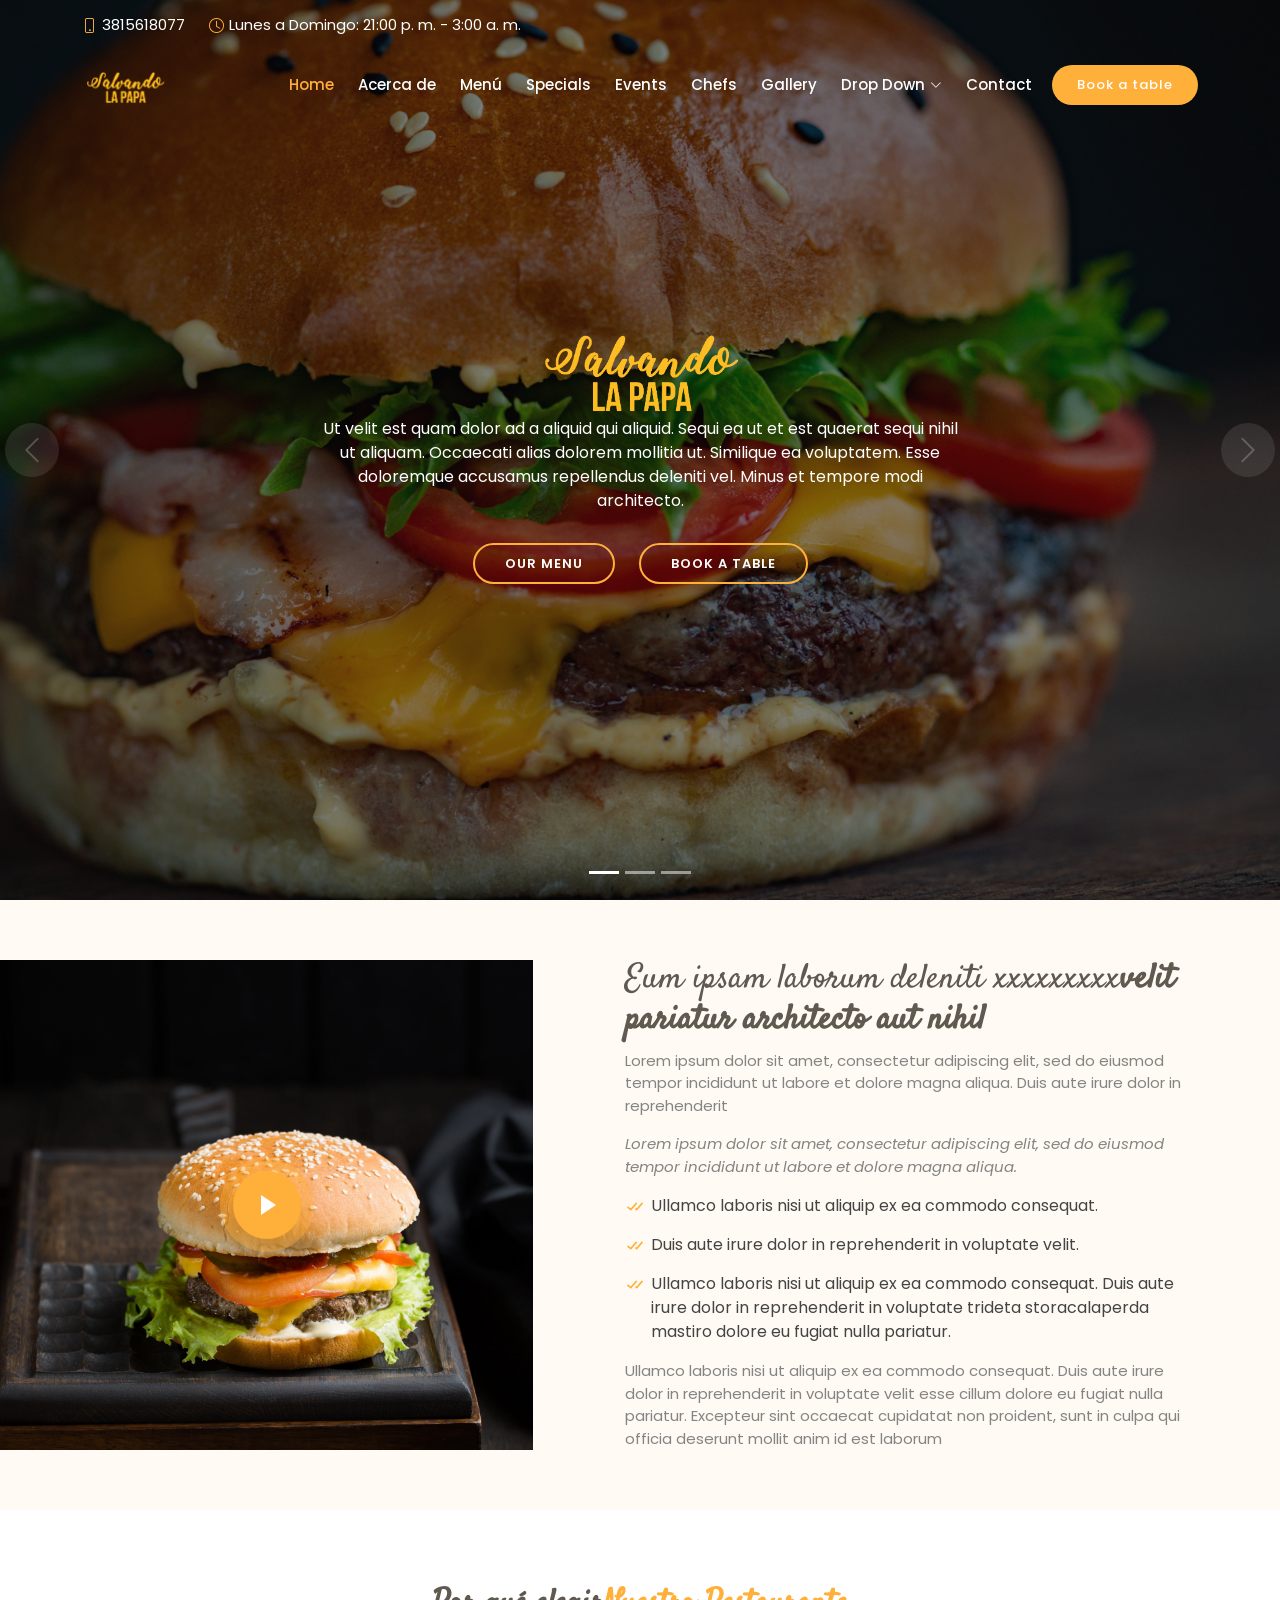
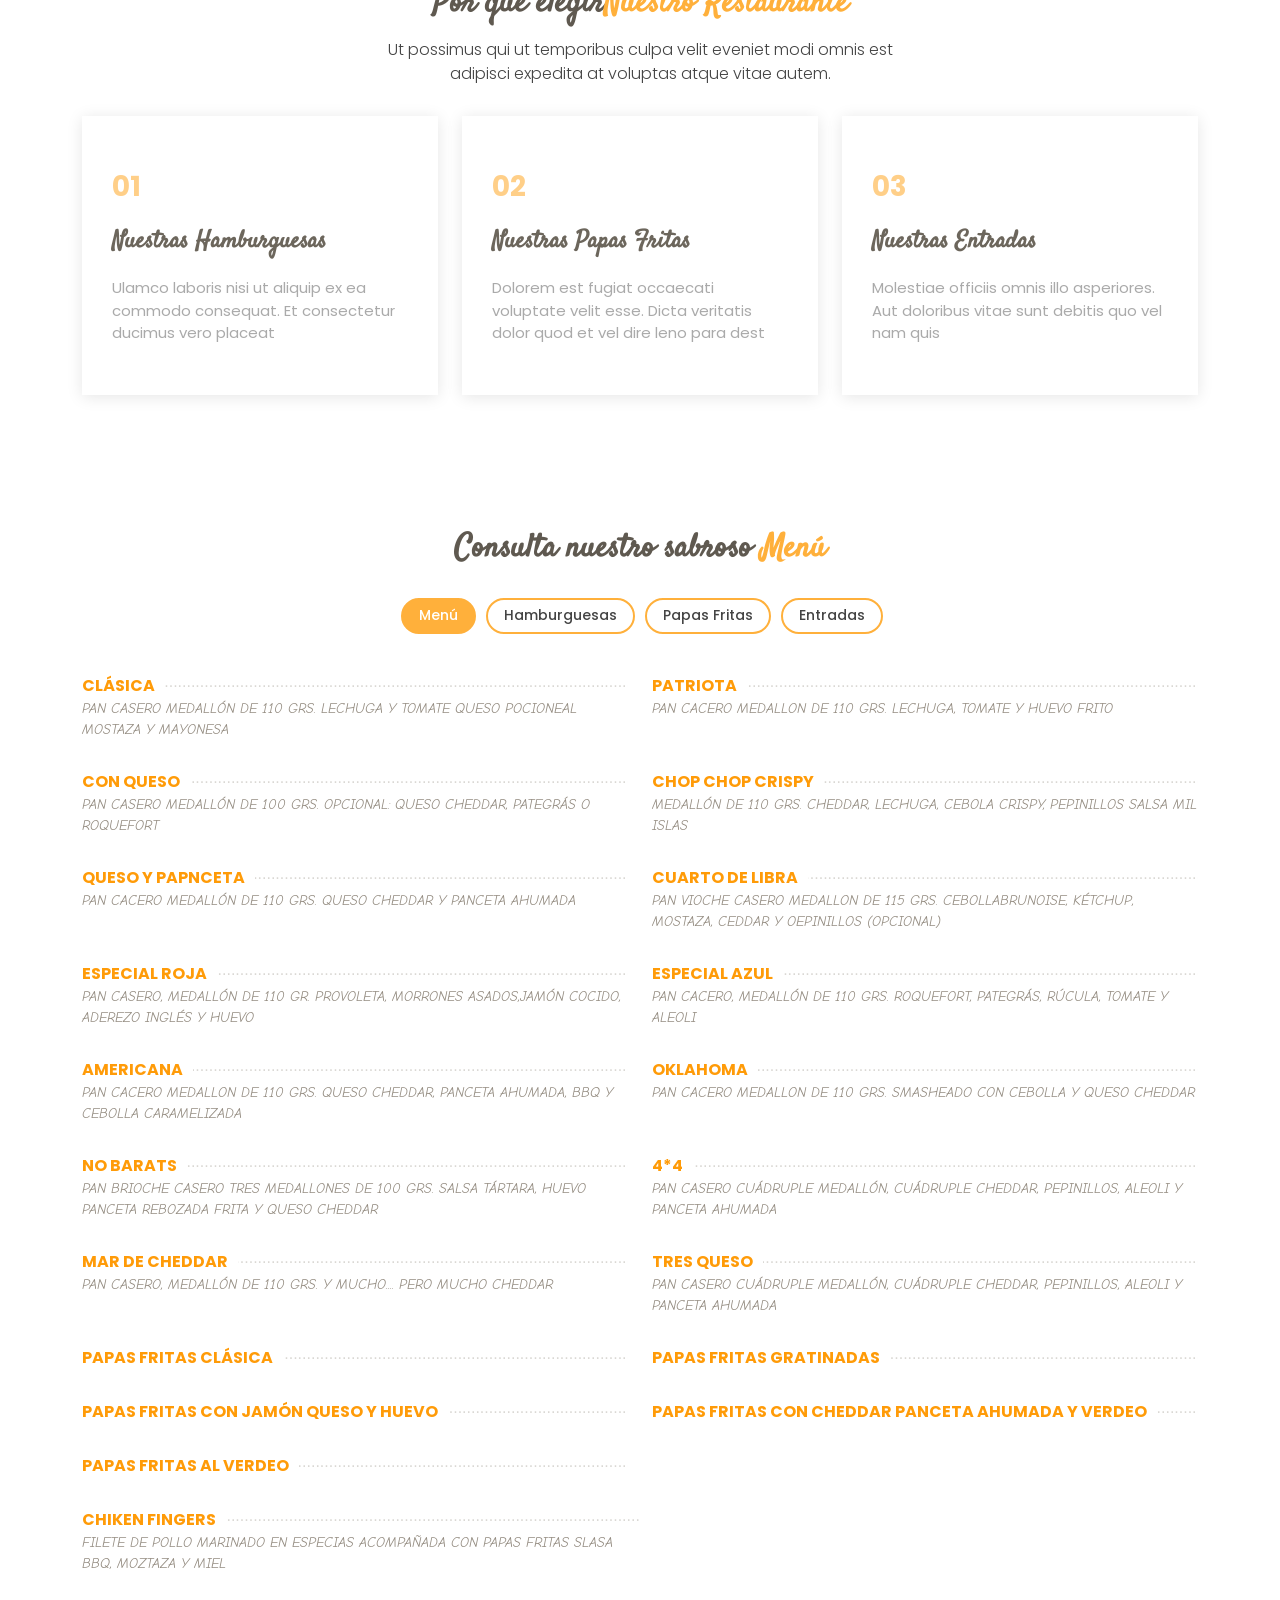
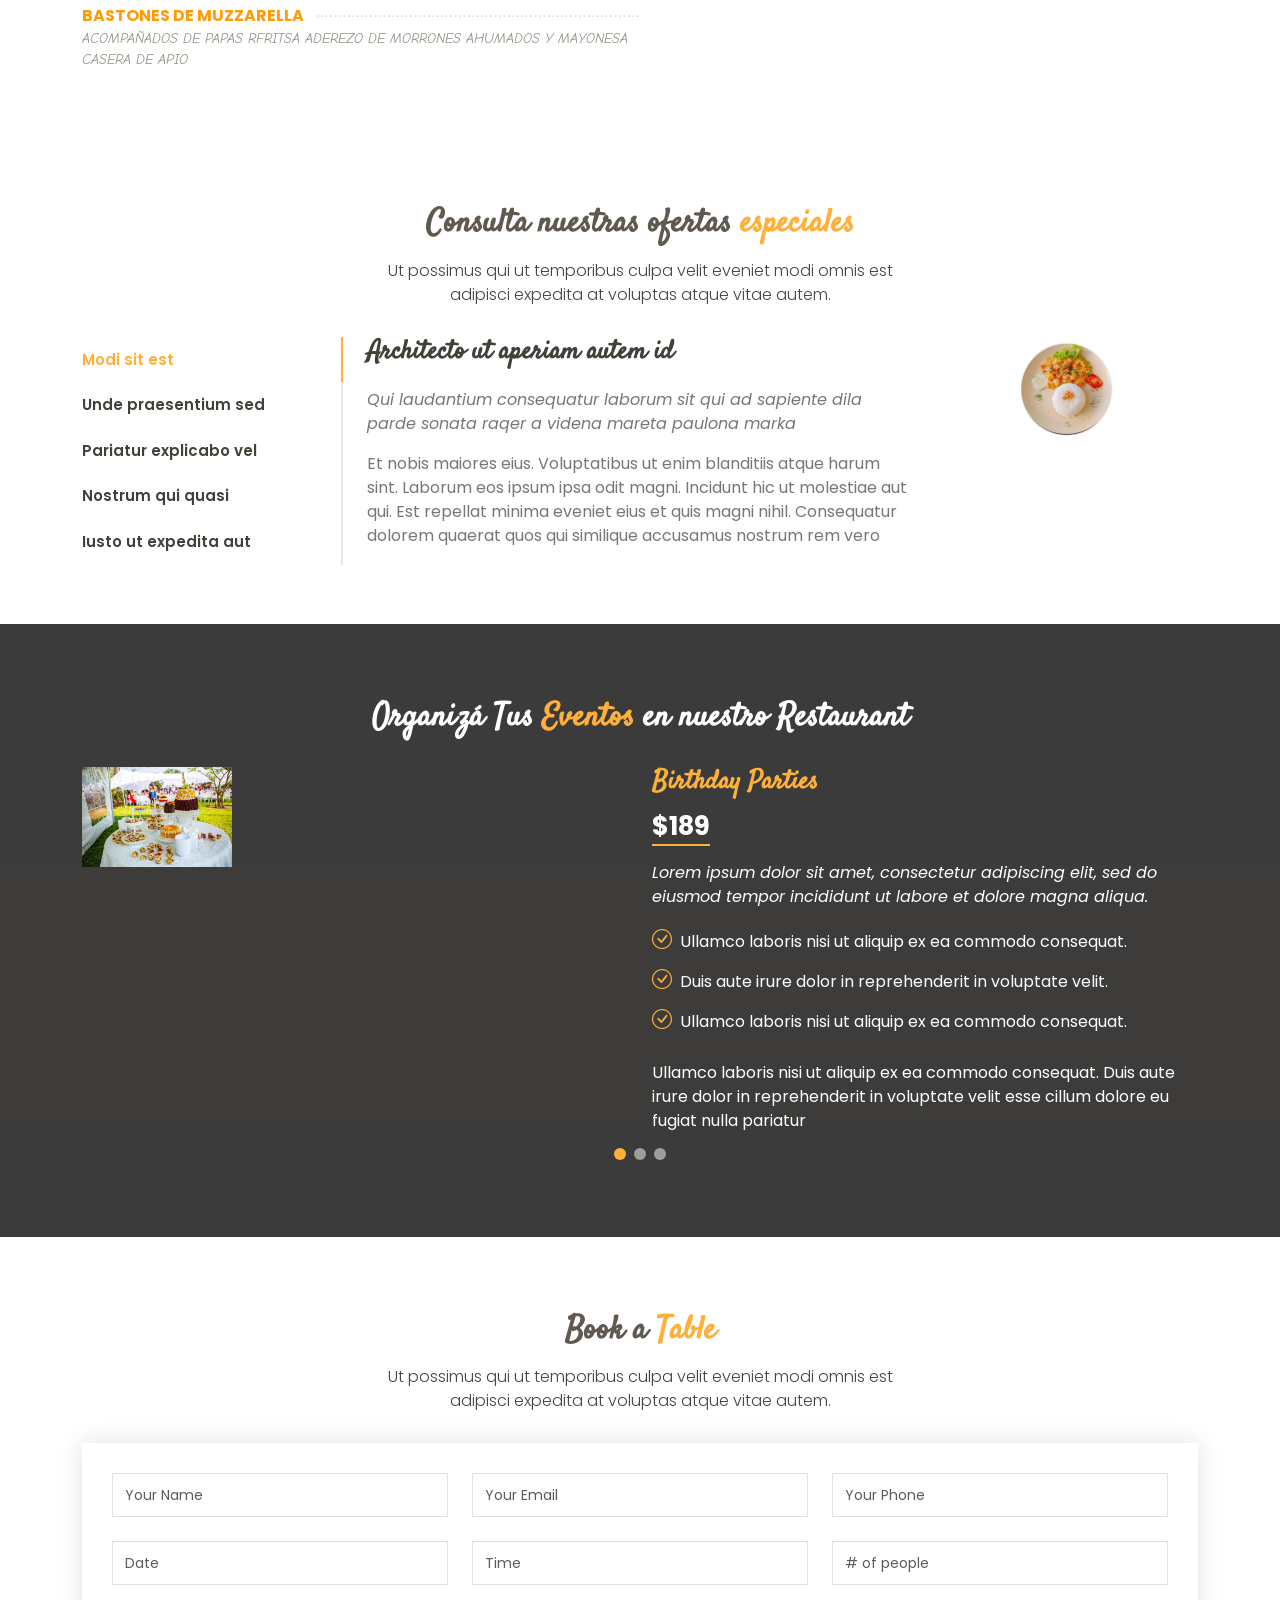
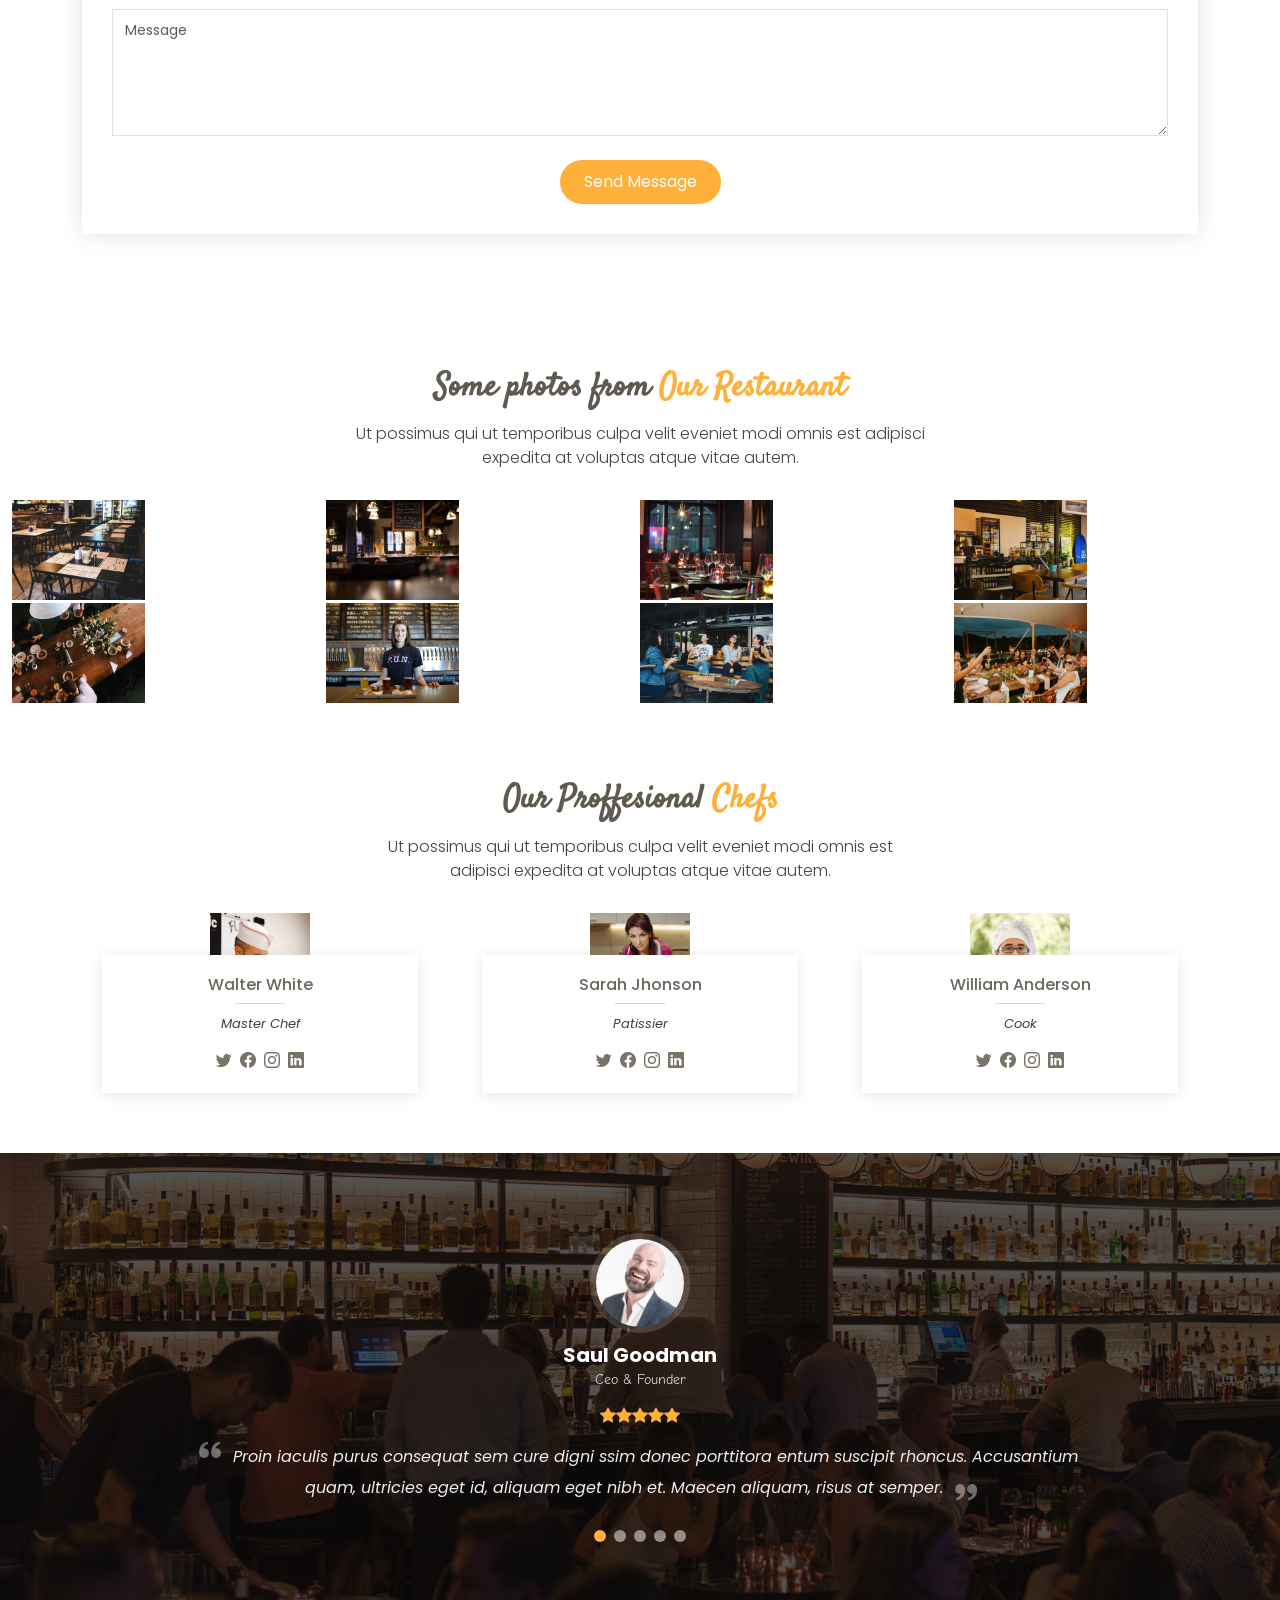
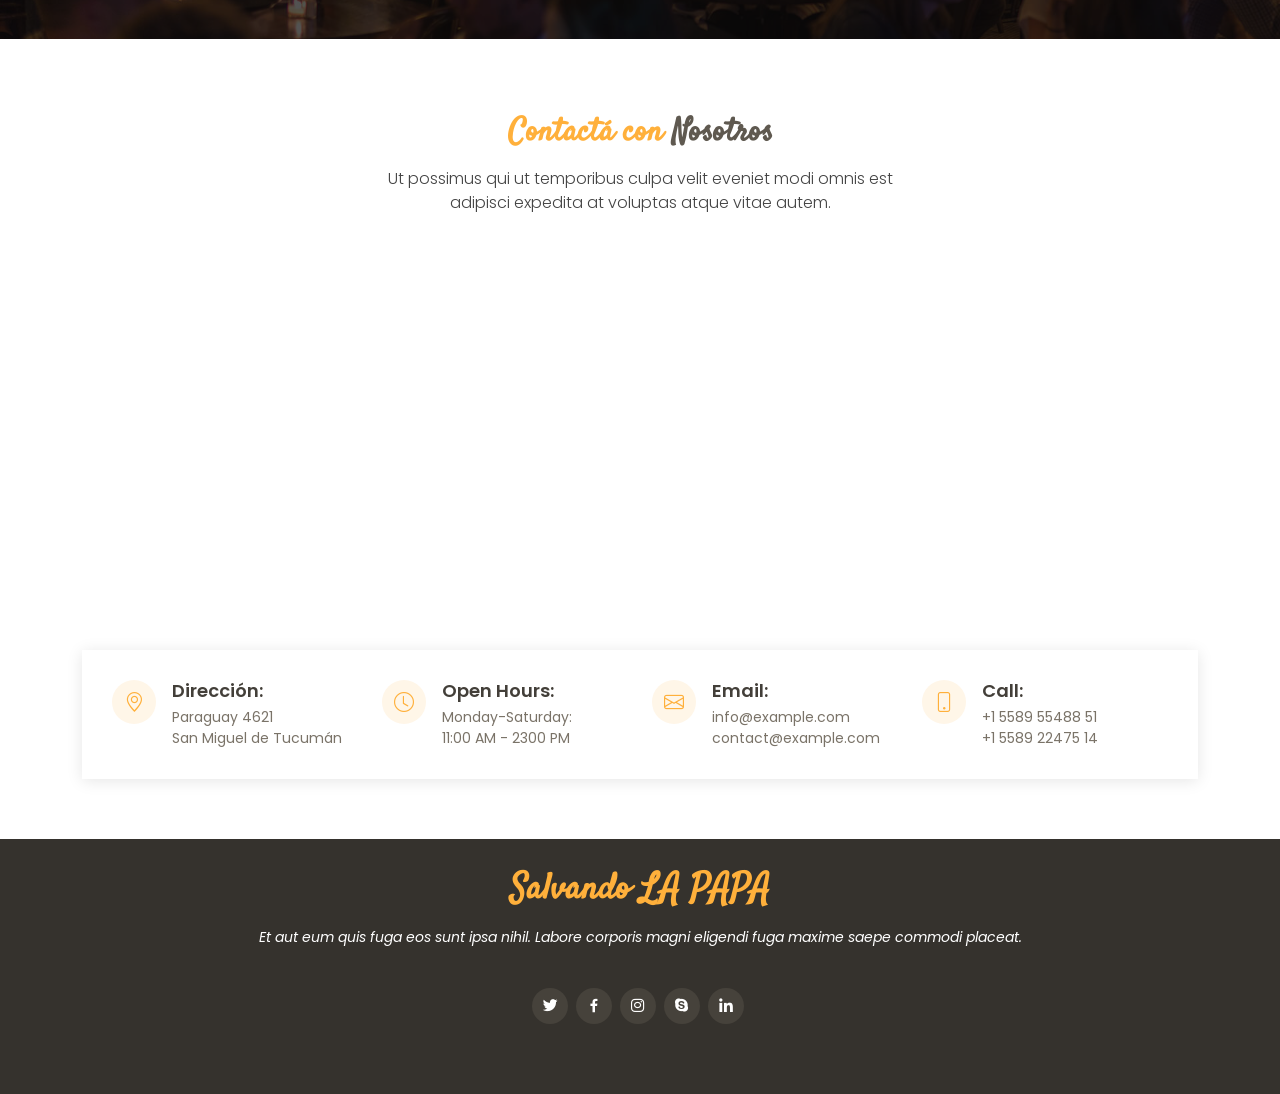
<file: index.html>
<!DOCTYPE html>
<html lang="en">
  <head>
    <meta charset="utf-8" />
    <meta content="width=device-width, initial-scale=1.0" name="viewport" />

    <title>SalvandoLaPapa</title>
    <meta content="" name="description" />
    <meta content="" name="keywords" />

    <!-- Favicons -->
    <link href="assets/img/favicon.png" rel="icon" />
    <link href="assets/img/apple-touch-icon.png" rel="apple-touch-icon" />

    <!-- Google Fonts -->
    <link
      href="https://fonts.googleapis.com/css?family=Poppins:300,300i,400,400i,600,600i,700,700i|Satisfy|Comic+Neue:300,300i,400,400i,700,700i"
      rel="stylesheet"
    />

    <!-- Vendor CSS Files -->
    <link href="assets/vendor/animate.css/animate.min.css" rel="stylesheet" />
    <link
      href="assets/vendor/bootstrap/css/bootstrap.min.css"
      rel="stylesheet"
    />
    <link
      href="assets/vendor/bootstrap-icons/bootstrap-icons.css"
      rel="stylesheet"
    />
    <link href="assets/vendor/boxicons/css/boxicons.min.css" rel="stylesheet" />
    <link
      href="assets/vendor/glightbox/css/glightbox.min.css"
      rel="stylesheet"
    />
    <link href="assets/vendor/swiper/swiper-bundle.min.css" rel="stylesheet" />

    <!-- Template Main CSS File -->
    <link href="assets/css/style.css" rel="stylesheet" />

    <!-- =======================================================
  * Template Name: Delicious
  * Updated: Jan 29 2024 with Bootstrap v5.3.2
  * Template URL: https://bootstrapmade.com/delicious-free-restaurant-bootstrap-theme/
  * Author: BootstrapMade.com
  * License: https://bootstrapmade.com/license/
  ======================================================== -->
  </head>

  <body>
    <!-- ======= Top Bar ======= -->
    <section
      id="topbar"
      class="d-flex align-items-center fixed-top topbar-transparent"
    >
      <div
        class="container-fluid container-xl d-flex align-items-center justify-content-center justify-content-lg-start"
      >
        <i class="bi bi-phone d-flex align-items-center"
          ><span>3815618077</span></i
        >
        <i class="bi bi-clock ms-4 d-none d-lg-flex align-items-center"
          ><span>Lunes a Domingo: 21:00 p. m. - 3:00 a. m.</span></i
        >
      </div>
    </section>

    <!-- ======= Header ======= -->
    <header
      id="header"
      class="fixed-top d-flex align-items-center header-transparent"
    >
      <div
        class="container-fluid container-xl d-flex align-items-center justify-content-between"
      >
        <div class="logo me-auto">
          <!-- Uncomment below if you prefer to use an image logo -->
          <a href="index.html"
            ><img src="assets/img/SalvandoLaPapa2.png" alt="" class="img-fluid"
          /></a>
        </div>

        <nav id="navbar" class="navbar order-last order-lg-0">
          <ul>
            <li><a class="nav-link scrollto active" href="#hero">Home</a></li>
            <li><a class="nav-link scrollto" href="#about">Acerca de</a></li>
            <li><a class="nav-link scrollto" href="#menu">Menú</a></li>
            <li><a class="nav-link scrollto" href="#specials">Specials</a></li>
            <li><a class="nav-link scrollto" href="#events">Events</a></li>
            <li><a class="nav-link scrollto" href="#chefs">Chefs</a></li>
            <li><a class="nav-link scrollto" href="#gallery">Gallery</a></li>
            <li class="dropdown">
              <a href="#"
                ><span>Drop Down</span> <i class="bi bi-chevron-down"></i
              ></a>
              <ul>
                <li><a href="#">Drop Down 1</a></li>
                <li class="dropdown">
                  <a href="#"
                    ><span>Deep Drop Down</span>
                    <i class="bi bi-chevron-right"></i
                  ></a>
                  <ul>
                    <li><a href="#">Deep Drop Down 1</a></li>
                    <li><a href="#">Deep Drop Down 2</a></li>
                    <li><a href="#">Deep Drop Down 3</a></li>
                    <li><a href="#">Deep Drop Down 4</a></li>
                    <li><a href="#">Deep Drop Down 5</a></li>
                  </ul>
                </li>
                <li><a href="#">Drop Down 2</a></li>
                <li><a href="#">Drop Down 3</a></li>
                <li><a href="#">Drop Down 4</a></li>
              </ul>
            </li>
            <li><a class="nav-link scrollto" href="#contact">Contact</a></li>
          </ul>
          <i class="bi bi-list mobile-nav-toggle"></i>
        </nav>
        <!-- .navbar -->

        <a href="#book-a-table" class="book-a-table-btn scrollto"
          >Book a table</a
        >
      </div>
    </header>
    <!-- End Header -->

    <!-- ======= Hero Section ======= -->
    <section id="hero">
      <div class="hero-container">
        <div
          id="heroCarousel"
          data-bs-interval="5000"
          class="carousel slide carousel-fade"
          data-bs-ride="carousel"
        >
          <ol class="carousel-indicators" id="hero-carousel-indicators"></ol>

          <div class="carousel-inner" role="listbox">
            <!-- Slide 1 -->
            <div
              class="carousel-item active"
              style="background-image: url(assets/img/slide/imagen1.jpg)"
            >
              <div class="carousel-container">
                <div class="carousel-content">
                  <img
                    src="assets/img/SalvandoLaPapa2.png"
                    alt="SalvandoLaPapa"
                    class="img-fluid"
                  />
                  <p class="animate__animated animate__fadeInUp">
                    Ut velit est quam dolor ad a aliquid qui aliquid. Sequi ea
                    ut et est quaerat sequi nihil ut aliquam. Occaecati alias
                    dolorem mollitia ut. Similique ea voluptatem. Esse
                    doloremque accusamus repellendus deleniti vel. Minus et
                    tempore modi architecto.
                  </p>
                  <div>
                    <a
                      href="#menu"
                      class="btn-menu animate__animated animate__fadeInUp scrollto"
                      >Our Menu</a
                    >
                    <a
                      href="#book-a-table"
                      class="btn-book animate__animated animate__fadeInUp scrollto"
                      >Book a Table</a
                    >
                  </div>
                </div>
              </div>
            </div>

            <!-- Slide 2 -->
            <div
              class="carousel-item"
              style="background-image: url(assets/img/slide/imagen2.jpg)"
            >
              <div class="carousel-container">
                <div class="carousel-content">
                  <h2 class="animate__animated animate__fadeInDown">
                    Lorem Ipsum Dolor
                  </h2>
                  <p class="animate__animated animate__fadeInUp">
                    Ut velit est quam dolor ad a aliquid qui aliquid. Sequi ea
                    ut et est quaerat sequi nihil ut aliquam. Occaecati alias
                    dolorem mollitia ut. Similique ea voluptatem. Esse
                    doloremque accusamus repellendus deleniti vel. Minus et
                    tempore modi architecto.
                  </p>
                  <div>
                    <a
                      href="#menu"
                      class="btn-menu animate__animated animate__fadeInUp scrollto"
                      >Our Menu</a
                    >
                    <a
                      href="#book-a-table"
                      class="btn-book animate__animated animate__fadeInUp scrollto"
                      >Book a Table</a
                    >
                  </div>
                </div>
              </div>
            </div>

            <!-- Slide 3 -->
            <div
              class="carousel-item"
              style="background-image: url(assets/img/slide/imagen3.jpg)"
            >
              <div class="carousel-container">
                <div class="carousel-content">
                  <h2 class="animate__animated animate__fadeInDown">
                    Sequi ea ut et est quaerat
                  </h2>
                  <p class="animate__animated animate__fadeInUp">
                    Ut velit est quam dolor ad a aliquid qui aliquid. Sequi ea
                    ut et est quaerat sequi nihil ut aliquam. Occaecati alias
                    dolorem mollitia ut. Similique ea voluptatem. Esse
                    doloremque accusamus repellendus deleniti vel. Minus et
                    tempore modi architecto.
                  </p>
                  <div>
                    <a
                      href="#menu"
                      class="btn-menu animate__animated animate__fadeInUp scrollto"
                      >Our Menu</a
                    >
                    <a
                      href="#book-a-table"
                      class="btn-book animate__animated animate__fadeInUp scrollto"
                      >Book a Table</a
                    >
                  </div>
                </div>
              </div>
            </div>
          </div>

          <a
            class="carousel-control-prev"
            href="#heroCarousel"
            role="button"
            data-bs-slide="prev"
          >
            <span
              class="carousel-control-prev-icon bi bi-chevron-left"
              aria-hidden="true"
            ></span>
          </a>

          <a
            class="carousel-control-next"
            href="#heroCarousel"
            role="button"
            data-bs-slide="next"
          >
            <span
              class="carousel-control-next-icon bi bi-chevron-right"
              aria-hidden="true"
            ></span>
          </a>
        </div>
      </div>
    </section>
    <!-- End Hero -->

    <main id="main">
      <!-- ======= About Section ======= -->
      <section id="about" class="about">
        <div class="container-fluid">
          <div class="row">
            <div
              class="col-lg-5 align-items-stretch video-box"
              style="background-image: url('assets/img/about1.jpg')"
            >
              <a
                href="https://www.youtube.com/watch?v=jDDaplaOz7Q"
                class="venobox play-btn mb-4"
                data-vbtype="video"
                data-autoplay="true"
              ></a>
            </div>

            <div
              class="col-lg-7 d-flex flex-column justify-content-center align-items-stretch"
            >
              <div class="content">
                <h3>
                  Eum ipsam laborum deleniti xxxxxxxxx<strong
                    >velit pariatur architecto aut nihil</strong
                  >
                </h3>
                <p>
                  Lorem ipsum dolor sit amet, consectetur adipiscing elit, sed
                  do eiusmod tempor incididunt ut labore et dolore magna aliqua.
                  Duis aute irure dolor in reprehenderit
                </p>
                <p class="fst-italic">
                  Lorem ipsum dolor sit amet, consectetur adipiscing elit, sed
                  do eiusmod tempor incididunt ut labore et dolore magna aliqua.
                </p>
                <ul>
                  <li>
                    <i class="bx bx-check-double"></i> Ullamco laboris nisi ut
                    aliquip ex ea commodo consequat.
                  </li>
                  <li>
                    <i class="bx bx-check-double"></i> Duis aute irure dolor in
                    reprehenderit in voluptate velit.
                  </li>
                  <li>
                    <i class="bx bx-check-double"></i> Ullamco laboris nisi ut
                    aliquip ex ea commodo consequat. Duis aute irure dolor in
                    reprehenderit in voluptate trideta storacalaperda mastiro
                    dolore eu fugiat nulla pariatur.
                  </li>
                </ul>
                <p>
                  Ullamco laboris nisi ut aliquip ex ea commodo consequat. Duis
                  aute irure dolor in reprehenderit in voluptate velit esse
                  cillum dolore eu fugiat nulla pariatur. Excepteur sint
                  occaecat cupidatat non proident, sunt in culpa qui officia
                  deserunt mollit anim id est laborum
                </p>
              </div>
            </div>
          </div>
        </div>
      </section>
      <!-- End About Section -->

      <!-- ======= Whu Us Section ======= -->
      <section id="why-us" class="why-us">
        <div class="container">
          <div class="section-title">
            <h2>Por qué elegir<span>Nuestro Restaurante</span></h2>
            <p>
              Ut possimus qui ut temporibus culpa velit eveniet modi omnis est
              adipisci expedita at voluptas atque vitae autem.
            </p>
          </div>

          <div class="row">
            <div class="col-lg-4">
              <div class="box">
                <span>01</span>
                <h4>Nuestras Hamburguesas</h4>
                <p>
                  Ulamco laboris nisi ut aliquip ex ea commodo consequat. Et
                  consectetur ducimus vero placeat
                </p>
              </div>
            </div>

            <div class="col-lg-4 mt-4 mt-lg-0">
              <div class="box">
                <span>02</span>
                <h4>Nuestras Papas Fritas</h4>
                <p>
                  Dolorem est fugiat occaecati voluptate velit esse. Dicta
                  veritatis dolor quod et vel dire leno para dest
                </p>
              </div>
            </div>

            <div class="col-lg-4 mt-4 mt-lg-0">
              <div class="box">
                <span>03</span>
                <h4>Nuestras Entradas</h4>
                <p>
                  Molestiae officiis omnis illo asperiores. Aut doloribus vitae
                  sunt debitis quo vel nam quis
                </p>
              </div>
            </div>
          </div>
        </div>
      </section>
      <!-- End Whu Us Section -->

      <!-- ======= Menu Section ======= -->
      <section id="menu" class="menu">
        <div class="container">
          <div class="section-title">
            <h2>Consulta nuestro sabroso <span>Menú</span></h2>
          </div>

          <div class="row">
            <div class="col-lg-12 d-flex justify-content-center">
              <ul id="menu-flters">
                <li data-filter="*" class="filter-active">Menú</li>
                <li data-filter=".filter-starters">Hamburguesas</li>
                <li data-filter=".filter-salads">Papas Fritas</li>
                <li data-filter=".filter-specialty">Entradas</li>
              </ul>
            </div>
          </div>

          <div class="row menu-container">
            <div class="col-lg-6 menu-item filter-starters">
              <div class="menu-content">
                <a href="#">CLÁSICA</a>
              </div>
              <div class="menu-ingredients">
                PAN CASERO MEDALLÓN DE 110 GRS. LECHUGA Y TOMATE QUESO POCIONEAL
                MOSTAZA Y MAYONESA
              </div>
            </div>

            <div class="col-lg-6 menu-item filter-starters">
              <div class="menu-content">
                <a href="#">PATRIOTA</a>
              </div>
              <div class="menu-ingredients">
                PAN CACERO MEDALLON DE 110 GRS. LECHUGA, TOMATE Y HUEVO FRITO
              </div>
            </div>

            <div class="col-lg-6 menu-item filter-starters">
              <div class="menu-content">
                <a href="#">CON QUESO</a>
              </div>
              <div class="menu-ingredients">
                PAN CASERO MEDALLÓN DE 100 GRS. OPCIONAL: QUESO CHEDDAR,
                PATEGRÁS O ROQUEFORT
              </div>
            </div>

            <div class="col-lg-6 menu-item filter-starters">
              <div class="menu-content">
                <a href="#">CHOP CHOP CRISPY</a>
              </div>
              <div class="menu-ingredients">
                MEDALLÓN DE 110 GRS. CHEDDAR, LECHUGA, CEBOLA CRISPY, PEPINILLOS
                SALSA MIL ISLAS
              </div>
            </div>

            <div class="col-lg-6 menu-item filter-starters">
              <div class="menu-content">
                <a href="#">QUESO Y PAPNCETA</a>
              </div>
              <div class="menu-ingredients">
                PAN CACERO MEDALLÓN DE 110 GRS. QUESO CHEDDAR Y PANCETA AHUMADA
              </div>
            </div>

            <div class="col-lg-6 menu-item filter-starters">
              <div class="menu-content">
                <a href="#">CUARTO DE LIBRA</a>
              </div>
              <div class="menu-ingredients">
                PAN VIOCHE CASERO MEDALLON DE 115 GRS. CEBOLLABRUNOISE, KÉTCHUP,
                MOSTAZA, CEDDAR Y OEPINILLOS (OPCIONAL)
              </div>
            </div>

            <div class="col-lg-6 menu-item filter-starters">
              <div class="menu-content">
                <a href="#">ESPECIAL ROJA</a>
              </div>
              <div class="menu-ingredients">
                PAN CASERO, MEDALLÓN DE 110 GR. PROVOLETA, MORRONES ASADOS,JAMÓN
                COCIDO, ADEREZO INGLÉS Y HUEVO
              </div>
            </div>

            <div class="col-lg-6 menu-item filter-starters">
              <div class="menu-content">
                <a href="#">ESPECIAL AZUL</a>
              </div>
              <div class="menu-ingredients">
                PAN CACERO, MEDALLÓN DE 110 GRS. ROQUEFORT, PATEGRÁS, RÚCULA,
                TOMATE Y ALEOLI
              </div>
            </div>

            <div class="col-lg-6 menu-item filter-starters">
              <div class="menu-content">
                <a href="#">AMERICANA</a>
              </div>
              <div class="menu-ingredients">
                PAN CACERO MEDALLON DE 110 GRS. QUESO CHEDDAR, PANCETA AHUMADA,
                BBQ Y CEBOLLA CARAMELIZADA
              </div>
            </div>

            <div class="col-lg-6 menu-item filter-starters">
              <div class="menu-content">
                <a href="#">OKLAHOMA</a>
              </div>
              <div class="menu-ingredients">
                PAN CACERO MEDALLON DE 110 GRS. SMASHEADO CON CEBOLLA Y QUESO
                CHEDDAR
              </div>
            </div>

            <div class="col-lg-6 menu-item filter-starters">
              <div class="menu-content">
                <a href="#">NO BARATS</a>
              </div>
              <div class="menu-ingredients">
                PAN BRIOCHE CASERO TRES MEDALLONES DE 100 GRS. SALSA TÁRTARA,
                HUEVO PANCETA REBOZADA FRITA Y QUESO CHEDDAR
              </div>
            </div>

            <div class="col-lg-6 menu-item filter-starters">
              <div class="menu-content">
                <a href="#">4*4</a>
              </div>
              <div class="menu-ingredients">
                PAN CASERO CUÁDRUPLE MEDALLÓN, CUÁDRUPLE CHEDDAR, PEPINILLOS,
                ALEOLI Y PANCETA AHUMADA
              </div>
            </div>

            <div class="col-lg-6 menu-item filter-starters">
              <div class="menu-content">
                <a href="#">MAR DE CHEDDAR</a>
              </div>
              <div class="menu-ingredients">
                PAN CASERO, MEDALLÓN DE 110 GRS. Y MUCHO.... PERO MUCHO CHEDDAR
              </div>
            </div>

           
            <div class="col-lg-6 menu-item filter-starters">
              <div class="menu-content">
                <a href="#">TRES QUESO</a>
              </div>
              <div class="menu-ingredients">
                PAN CASERO CUÁDRUPLE MEDALLÓN, CUÁDRUPLE CHEDDAR, PEPINILLOS,
                ALEOLI Y PANCETA AHUMADA
              </div>
            </div>


            <div class="col-lg-6 menu-item filter-salads">
              <div class="menu-content">
                <a href="#">PAPAS FRITAS CLÁSICA </a>
              </div>
            </div>

            <div class="col-lg-6 menu-item filter-salads">
              <div class="menu-content">
                <a href="#">PAPAS FRITAS GRATINADAS </a>
              </div>
            </div>

            <div class="col-lg-6 menu-item filter-salads">
              <div class="menu-content">
                <a href="#">PAPAS FRITAS CON JAMÓN QUESO Y HUEVO </a>
              </div>
            </div>
            <div class="col-lg-6 menu-item filter-salads">
              <div class="menu-content">
                <a href="#"
                  >PAPAS FRITAS CON CHEDDAR PANCETA AHUMADA Y VERDEO</a
                >
              </div>
            </div>
            <div class="col-lg-6 menu-item filter-salads">
              <div class="menu-content">
                <a href="#">PAPAS FRITAS AL VERDEO</a>
              </div>
            </div>
          </div>

          <div class="col-lg-6 menu-item filter-specialty">
            <div class="menu-content">
              <a href="#">CHIKEN FINGERS</a>
            </div>
            <div class="menu-ingredients">
              FILETE DE POLLO MARINADO EN ESPECIAS ACOMPAÑADA CON PAPAS FRITAS SLASA BBQ, MOZTAZA Y MIEL
            </div>
          </div>

          <div class="col-lg-6 menu-item filter-specialty">
            <div class="menu-content">
              <a href="#">BASTONES DE MUZZARELLA</a>
            </div>
            <div class="menu-ingredients">
              ACOMPAÑADOS DE PAPAS RFRITSA ADEREZO DE MORRONES AHUMADOS Y MAYONESA CASERA DE APIO
            </div>
          </div>

        </div>
      </section>
      <!-- End Menu Section -->

      <!-- ======= Specials Section ======= -->
      <section id="specials" class="specials">
        <div class="container">
          <div class="section-title">
            <h2>Consulta nuestras ofertas  <span>especiales</span></h2>
            <p>
              Ut possimus qui ut temporibus culpa velit eveniet modi omnis est
              adipisci expedita at voluptas atque vitae autem.
            </p>
          </div>

          <div class="row">
            <div class="col-lg-3">
              <ul class="nav nav-tabs flex-column">
                <li class="nav-item">
                  <a
                    class="nav-link active show"
                    data-bs-toggle="tab"
                    href="#tab-1"
                    >Modi sit est</a
                  >
                </li>
                <li class="nav-item">
                  <a class="nav-link" data-bs-toggle="tab" href="#tab-2"
                    >Unde praesentium sed</a
                  >
                </li>
                <li class="nav-item">
                  <a class="nav-link" data-bs-toggle="tab" href="#tab-3"
                    >Pariatur explicabo vel</a
                  >
                </li>
                <li class="nav-item">
                  <a class="nav-link" data-bs-toggle="tab" href="#tab-4"
                    >Nostrum qui quasi</a
                  >
                </li>
                <li class="nav-item">
                  <a class="nav-link" data-bs-toggle="tab" href="#tab-5"
                    >Iusto ut expedita aut</a
                  >
                </li>
              </ul>
            </div>
            <div class="col-lg-9 mt-4 mt-lg-0">
              <div class="tab-content">
                <div class="tab-pane active show" id="tab-1">
                  <div class="row">
                    <div class="col-lg-8 details order-2 order-lg-1">
                      <h3>Architecto ut aperiam autem id</h3>
                      <p class="fst-italic">
                        Qui laudantium consequatur laborum sit qui ad sapiente
                        dila parde sonata raqer a videna mareta paulona marka
                      </p>
                      <p>
                        Et nobis maiores eius. Voluptatibus ut enim blanditiis
                        atque harum sint. Laborum eos ipsum ipsa odit magni.
                        Incidunt hic ut molestiae aut qui. Est repellat minima
                        eveniet eius et quis magni nihil. Consequatur dolorem
                        quaerat quos qui similique accusamus nostrum rem vero
                      </p>
                    </div>
                    <div class="col-lg-4 text-center order-1 order-lg-2">
                      <img
                        src="assets/img/specials-1.jpg"
                        alt=""
                        class="img-fluid"
                      />
                    </div>
                  </div>
                </div>
                <div class="tab-pane" id="tab-2">
                  <div class="row">
                    <div class="col-lg-8 details order-2 order-lg-1">
                      <h3>Et blanditiis nemo veritatis excepturi</h3>
                      <p class="fst-italic">
                        Qui laudantium consequatur laborum sit qui ad sapiente
                        dila parde sonata raqer a videna mareta paulona marka
                      </p>
                      <p>
                        Ea ipsum voluptatem consequatur quis est. Illum error
                        ullam omnis quia et reiciendis sunt sunt est. Non
                        aliquid repellendus itaque accusamus eius et velit ipsa
                        voluptates. Optio nesciunt eaque beatae accusamus lerode
                        pakto madirna desera vafle de nideran pal
                      </p>
                    </div>
                    <div class="col-lg-4 text-center order-1 order-lg-2">
                      <img
                        src="assets/img/specials-2.jpg"
                        alt=""
                        class="img-fluid"
                      />
                    </div>
                  </div>
                </div>
                <div class="tab-pane" id="tab-3">
                  <div class="row">
                    <div class="col-lg-8 details order-2 order-lg-1">
                      <h3>Impedit facilis occaecati odio neque aperiam sit</h3>
                      <p class="fst-italic">
                        Eos voluptatibus quo. Odio similique illum id quidem non
                        enim fuga. Qui natus non sunt dicta dolor et. In
                        asperiores velit quaerat perferendis aut
                      </p>
                      <p>
                        Iure officiis odit rerum. Harum sequi eum illum corrupti
                        culpa veritatis quisquam. Neque necessitatibus illo
                        rerum eum ut. Commodi ipsam minima molestiae sed
                        laboriosam a iste odio. Earum odit nesciunt fugiat sit
                        ullam. Soluta et harum voluptatem optio quae
                      </p>
                    </div>
                    <div class="col-lg-4 text-center order-1 order-lg-2">
                      <img
                        src="assets/img/specials-3.jpg"
                        alt=""
                        class="img-fluid"
                      />
                    </div>
                  </div>
                </div>
                <div class="tab-pane" id="tab-4">
                  <div class="row">
                    <div class="col-lg-8 details order-2 order-lg-1">
                      <h3>
                        Fuga dolores inventore laboriosam ut est accusamus
                        laboriosam dolore
                      </h3>
                      <p class="fst-italic">
                        Totam aperiam accusamus. Repellat consequuntur iure
                        voluptas iure porro quis delectus
                      </p>
                      <p>
                        Eaque consequuntur consequuntur libero expedita in
                        voluptas. Nostrum ipsam necessitatibus aliquam fugiat
                        debitis quis velit. Eum ex maxime error in consequatur
                        corporis atque. Eligendi asperiores sed qui veritatis
                        aperiam quia a laborum inventore
                      </p>
                    </div>
                    <div class="col-lg-4 text-center order-1 order-lg-2">
                      <img
                        src="assets/img/specials-4.jpg"
                        alt=""
                        class="img-fluid"
                      />
                    </div>
                  </div>
                </div>
                <div class="tab-pane" id="tab-5">
                  <div class="row">
                    <div class="col-lg-8 details order-2 order-lg-1">
                      <h3>
                        Est eveniet ipsam sindera pad rone matrelat sando reda
                      </h3>
                      <p class="fst-italic">
                        Omnis blanditiis saepe eos autem qui sunt debitis porro
                        quia.
                      </p>
                      <p>
                        Exercitationem nostrum omnis. Ut reiciendis repudiandae
                        minus. Omnis recusandae ut non quam ut quod eius qui.
                        Ipsum quia odit vero atque qui quibusdam amet. Occaecati
                        sed est sint aut vitae molestiae voluptate vel
                      </p>
                    </div>
                    <div class="col-lg-4 text-center order-1 order-lg-2">
                      <img
                        src="assets/img/specials-5.jpg"
                        alt=""
                        class="img-fluid"
                      />
                    </div>
                  </div>
                </div>
              </div>
            </div>
          </div>
        </div>
      </section>
      <!-- End Specials Section -->

      <!-- ======= Events Section ======= -->
      <section id="events" class="events">
        <div class="container">
          <div class="section-title">
            <h2>Organizá Tus <span>Eventos</span> en nuestro Restaurant</h2>
          </div>

          <div class="events-slider swiper">
            <div class="swiper-wrapper">
              <div class="swiper-slide">
                <div class="row event-item">
                  <div class="col-lg-6">
                    <img
                      src="assets/img/event-birthday.jpg"
                      class="img-fluid"
                      alt=""
                    />
                  </div>
                  <div class="col-lg-6 pt-4 pt-lg-0 content">
                    <h3>Birthday Parties</h3>
                    <div class="price">
                      <p><span>$189</span></p>
                    </div>
                    <p class="fst-italic">
                      Lorem ipsum dolor sit amet, consectetur adipiscing elit,
                      sed do eiusmod tempor incididunt ut labore et dolore magna
                      aliqua.
                    </p>
                    <ul>
                      <li>
                        <i class="bi bi-check-circle"></i> Ullamco laboris nisi
                        ut aliquip ex ea commodo consequat.
                      </li>
                      <li>
                        <i class="bi bi-check-circle"></i> Duis aute irure dolor
                        in reprehenderit in voluptate velit.
                      </li>
                      <li>
                        <i class="bi bi-check-circle"></i> Ullamco laboris nisi
                        ut aliquip ex ea commodo consequat.
                      </li>
                    </ul>
                    <p>
                      Ullamco laboris nisi ut aliquip ex ea commodo consequat.
                      Duis aute irure dolor in reprehenderit in voluptate velit
                      esse cillum dolore eu fugiat nulla pariatur
                    </p>
                  </div>
                </div>
              </div>
              <!-- End testimonial item -->

              <div class="swiper-slide">
                <div class="row event-item">
                  <div class="col-lg-6">
                    <img
                      src="assets/img/event-private.jpg"
                      class="img-fluid"
                      alt=""
                    />
                  </div>
                  <div class="col-lg-6 pt-4 pt-lg-0 content">
                    <h3>Private Parties</h3>
                    <div class="price">
                      <p><span>$290</span></p>
                    </div>
                    <p class="fst-italic">
                      Lorem ipsum dolor sit amet, consectetur adipiscing elit,
                      sed do eiusmod tempor incididunt ut labore et dolore magna
                      aliqua.
                    </p>
                    <ul>
                      <li>
                        <i class="bi bi-check-circle"></i> Ullamco laboris nisi
                        ut aliquip ex ea commodo consequat.
                      </li>
                      <li>
                        <i class="bi bi-check-circle"></i> Duis aute irure dolor
                        in reprehenderit in voluptate velit.
                      </li>
                      <li>
                        <i class="bi bi-check-circle"></i> Ullamco laboris nisi
                        ut aliquip ex ea commodo consequat.
                      </li>
                    </ul>
                    <p>
                      Ullamco laboris nisi ut aliquip ex ea commodo consequat.
                      Duis aute irure dolor in reprehenderit in voluptate velit
                      esse cillum dolore eu fugiat nulla pariatur
                    </p>
                  </div>
                </div>
              </div>
              <!-- End testimonial item -->

              <div class="swiper-slide">
                <div class="row event-item">
                  <div class="col-lg-6">
                    <img
                      src="assets/img/event-custom.jpg"
                      class="img-fluid"
                      alt=""
                    />
                  </div>
                  <div class="col-lg-6 pt-4 pt-lg-0 content">
                    <h3>Custom Parties</h3>
                    <div class="price">
                      <p><span>$99</span></p>
                    </div>
                    <p class="fst-italic">
                      Lorem ipsum dolor sit amet, consectetur adipiscing elit,
                      sed do eiusmod tempor incididunt ut labore et dolore magna
                      aliqua.
                    </p>
                    <ul>
                      <li>
                        <i class="bi bi-check-circle"></i> Ullamco laboris nisi
                        ut aliquip ex ea commodo consequat.
                      </li>
                      <li>
                        <i class="bi bi-check-circle"></i> Duis aute irure dolor
                        in reprehenderit in voluptate velit.
                      </li>
                      <li>
                        <i class="bi bi-check-circle"></i> Ullamco laboris nisi
                        ut aliquip ex ea commodo consequat.
                      </li>
                    </ul>
                    <p>
                      Ullamco laboris nisi ut aliquip ex ea commodo consequat.
                      Duis aute irure dolor in reprehenderit in voluptate velit
                      esse cillum dolore eu fugiat nulla pariatur
                    </p>
                  </div>
                </div>
              </div>
              <!-- End testimonial item -->
            </div>
            <div class="swiper-pagination"></div>
          </div>
        </div>
      </section>
      <!-- End Events Section -->

      <!-- ======= Book A Table Section ======= -->
      <section id="book-a-table" class="book-a-table">
        <div class="container">
          <div class="section-title">
            <h2>Book a <span>Table</span></h2>
            <p>
              Ut possimus qui ut temporibus culpa velit eveniet modi omnis est
              adipisci expedita at voluptas atque vitae autem.
            </p>
          </div>

          <form
            action="forms/book-a-table.php"
            method="post"
            role="form"
            class="php-email-form"
          >
            <div class="row">
              <div class="col-lg-4 col-md-6 form-group">
                <input
                  type="text"
                  name="name"
                  class="form-control"
                  id="name"
                  placeholder="Your Name"
                  data-rule="minlen:4"
                  data-msg="Please enter at least 4 chars"
                />
                <div class="validate"></div>
              </div>
              <div class="col-lg-4 col-md-6 form-group mt-3 mt-md-0">
                <input
                  type="email"
                  class="form-control"
                  name="email"
                  id="email"
                  placeholder="Your Email"
                  data-rule="email"
                  data-msg="Please enter a valid email"
                />
                <div class="validate"></div>
              </div>
              <div class="col-lg-4 col-md-6 form-group mt-3 mt-md-0">
                <input
                  type="text"
                  class="form-control"
                  name="phone"
                  id="phone"
                  placeholder="Your Phone"
                  data-rule="minlen:4"
                  data-msg="Please enter at least 4 chars"
                />
                <div class="validate"></div>
              </div>
              <div class="col-lg-4 col-md-6 form-group mt-3">
                <input
                  type="text"
                  name="date"
                  class="form-control"
                  id="date"
                  placeholder="Date"
                  data-rule="minlen:4"
                  data-msg="Please enter at least 4 chars"
                />
                <div class="validate"></div>
              </div>
              <div class="col-lg-4 col-md-6 form-group mt-3">
                <input
                  type="text"
                  class="form-control"
                  name="time"
                  id="time"
                  placeholder="Time"
                  data-rule="minlen:4"
                  data-msg="Please enter at least 4 chars"
                />
                <div class="validate"></div>
              </div>
              <div class="col-lg-4 col-md-6 form-group mt-3">
                <input
                  type="number"
                  class="form-control"
                  name="people"
                  id="people"
                  placeholder="# of people"
                  data-rule="minlen:1"
                  data-msg="Please enter at least 1 chars"
                />
                <div class="validate"></div>
              </div>
            </div>
            <div class="form-group mt-3">
              <textarea
                class="form-control"
                name="message"
                rows="5"
                placeholder="Message"
              ></textarea>
              <div class="validate"></div>
            </div>
            <div class="mb-3">
              <div class="loading">Loading</div>
              <div class="error-message"></div>
              <div class="sent-message">
                Your booking request was sent. We will call back or send an
                Email to confirm your reservation. Thank you!
              </div>
            </div>
            <div class="text-center">
              <button type="submit">Send Message</button>
            </div>
          </form>
        </div>
      </section>
      <!-- End Book A Table Section -->

      <!-- ======= Gallery Section ======= -->
      <section id="gallery" class="gallery">
        <div class="container-fluid">
          <div class="section-title">
            <h2>Some photos from <span>Our Restaurant</span></h2>
            <p>
              Ut possimus qui ut temporibus culpa velit eveniet modi omnis est
              adipisci expedita at voluptas atque vitae autem.
            </p>
          </div>

          <div class="row g-0">
            <div class="col-lg-3 col-md-4">
              <div class="gallery-item">
                <a
                  href="assets/img/gallery/gallery-1.jpg"
                  class="gallery-lightbox"
                >
                  <img
                    src="assets/img/gallery/gallery-1.jpg"
                    alt=""
                    class="img-fluid"
                  />
                </a>
              </div>
            </div>

            <div class="col-lg-3 col-md-4">
              <div class="gallery-item">
                <a
                  href="assets/img/gallery/gallery-2.jpg"
                  class="gallery-lightbox"
                >
                  <img
                    src="assets/img/gallery/gallery-2.jpg"
                    alt=""
                    class="img-fluid"
                  />
                </a>
              </div>
            </div>

            <div class="col-lg-3 col-md-4">
              <div class="gallery-item">
                <a
                  href="assets/img/gallery/gallery-3.jpg"
                  class="gallery-lightbox"
                >
                  <img
                    src="assets/img/gallery/gallery-3.jpg"
                    alt=""
                    class="img-fluid"
                  />
                </a>
              </div>
            </div>

            <div class="col-lg-3 col-md-4">
              <div class="gallery-item">
                <a
                  href="assets/img/gallery/gallery-4.jpg"
                  class="gallery-lightbox"
                >
                  <img
                    src="assets/img/gallery/gallery-4.jpg"
                    alt=""
                    class="img-fluid"
                  />
                </a>
              </div>
            </div>

            <div class="col-lg-3 col-md-4">
              <div class="gallery-item">
                <a
                  href="assets/img/gallery/gallery-5.jpg"
                  class="gallery-lightbox"
                >
                  <img
                    src="assets/img/gallery/gallery-5.jpg"
                    alt=""
                    class="img-fluid"
                  />
                </a>
              </div>
            </div>

            <div class="col-lg-3 col-md-4">
              <div class="gallery-item">
                <a
                  href="assets/img/gallery/gallery-6.jpg"
                  class="gallery-lightbox"
                >
                  <img
                    src="assets/img/gallery/gallery-6.jpg"
                    alt=""
                    class="img-fluid"
                  />
                </a>
              </div>
            </div>

            <div class="col-lg-3 col-md-4">
              <div class="gallery-item">
                <a
                  href="assets/img/gallery/gallery-7.jpg"
                  class="gallery-lightbox"
                >
                  <img
                    src="assets/img/gallery/gallery-7.jpg"
                    alt=""
                    class="img-fluid"
                  />
                </a>
              </div>
            </div>

            <div class="col-lg-3 col-md-4">
              <div class="gallery-item">
                <a
                  href="assets/img/gallery/gallery-8.jpg"
                  class="gallery-lightbox"
                >
                  <img
                    src="assets/img/gallery/gallery-8.jpg"
                    alt=""
                    class="img-fluid"
                  />
                </a>
              </div>
            </div>
          </div>
        </div>
      </section>
      <!-- End Gallery Section -->

      <!-- ======= Chefs Section ======= -->
      <section id="chefs" class="chefs">
        <div class="container">
          <div class="section-title">
            <h2>Our Proffesional <span>Chefs</span></h2>
            <p>
              Ut possimus qui ut temporibus culpa velit eveniet modi omnis est
              adipisci expedita at voluptas atque vitae autem.
            </p>
          </div>

          <div class="row">
            <div class="col-lg-4 col-md-6">
              <div class="member">
                <div class="pic">
                  <img
                    src="assets/img/chefs/chefs-1.jpg"
                    class="img-fluid"
                    alt=""
                  />
                </div>
                <div class="member-info">
                  <h4>Walter White</h4>
                  <span>Master Chef</span>
                  <div class="social">
                    <a href=""><i class="bi bi-twitter"></i></a>
                    <a href=""><i class="bi bi-facebook"></i></a>
                    <a href=""><i class="bi bi-instagram"></i></a>
                    <a href=""><i class="bi bi-linkedin"></i></a>
                  </div>
                </div>
              </div>
            </div>

            <div class="col-lg-4 col-md-6">
              <div class="member">
                <div class="pic">
                  <img
                    src="assets/img/chefs/chefs-2.jpg"
                    class="img-fluid"
                    alt=""
                  />
                </div>
                <div class="member-info">
                  <h4>Sarah Jhonson</h4>
                  <span>Patissier</span>
                  <div class="social">
                    <a href=""><i class="bi bi-twitter"></i></a>
                    <a href=""><i class="bi bi-facebook"></i></a>
                    <a href=""><i class="bi bi-instagram"></i></a>
                    <a href=""><i class="bi bi-linkedin"></i></a>
                  </div>
                </div>
              </div>
            </div>

            <div class="col-lg-4 col-md-6">
              <div class="member">
                <div class="pic">
                  <img
                    src="assets/img/chefs/chefs-3.jpg"
                    class="img-fluid"
                    alt=""
                  />
                </div>
                <div class="member-info">
                  <h4>William Anderson</h4>
                  <span>Cook</span>
                  <div class="social">
                    <a href=""><i class="bi bi-twitter"></i></a>
                    <a href=""><i class="bi bi-facebook"></i></a>
                    <a href=""><i class="bi bi-instagram"></i></a>
                    <a href=""><i class="bi bi-linkedin"></i></a>
                  </div>
                </div>
              </div>
            </div>
          </div>
        </div>
      </section>
      <!-- End Chefs Section -->

      <!-- ======= Testimonials Section ======= -->
      <section id="testimonials" class="testimonials">
        <div class="container position-relative">
          <div
            class="testimonials-slider swiper"
            data-aos="fade-up"
            data-aos-delay="100"
          >
            <div class="swiper-wrapper">
              <div class="swiper-slide">
                <div class="testimonial-item">
                  <img
                    src="assets/img/testimonials/testimonials-1.jpg"
                    class="testimonial-img"
                    alt=""
                  />
                  <h3>Saul Goodman</h3>
                  <h4>Ceo &amp; Founder</h4>
                  <div class="stars">
                    <i class="bi bi-star-fill"></i
                    ><i class="bi bi-star-fill"></i
                    ><i class="bi bi-star-fill"></i
                    ><i class="bi bi-star-fill"></i
                    ><i class="bi bi-star-fill"></i>
                  </div>
                  <p>
                    <i class="bx bxs-quote-alt-left quote-icon-left"></i>
                    Proin iaculis purus consequat sem cure digni ssim donec
                    porttitora entum suscipit rhoncus. Accusantium quam,
                    ultricies eget id, aliquam eget nibh et. Maecen aliquam,
                    risus at semper.
                    <i class="bx bxs-quote-alt-right quote-icon-right"></i>
                  </p>
                </div>
              </div>
              <!-- End testimonial item -->

              <div class="swiper-slide">
                <div class="testimonial-item">
                  <img
                    src="assets/img/testimonials/testimonials-2.jpg"
                    class="testimonial-img"
                    alt=""
                  />
                  <h3>Sara Wilsson</h3>
                  <h4>Designer</h4>
                  <div class="stars">
                    <i class="bi bi-star-fill"></i
                    ><i class="bi bi-star-fill"></i
                    ><i class="bi bi-star-fill"></i
                    ><i class="bi bi-star-fill"></i
                    ><i class="bi bi-star-fill"></i>
                  </div>
                  <p>
                    <i class="bx bxs-quote-alt-left quote-icon-left"></i>
                    Export tempor illum tamen malis malis eram quae irure esse
                    labore quem cillum quid cillum eram malis quorum velit fore
                    eram velit sunt aliqua noster fugiat irure amet legam anim
                    culpa.
                    <i class="bx bxs-quote-alt-right quote-icon-right"></i>
                  </p>
                </div>
              </div>
              <!-- End testimonial item -->

              <div class="swiper-slide">
                <div class="testimonial-item">
                  <img
                    src="assets/img/testimonials/testimonials-3.jpg"
                    class="testimonial-img"
                    alt=""
                  />
                  <h3>Jena Karlis</h3>
                  <h4>Store Owner</h4>
                  <div class="stars">
                    <i class="bi bi-star-fill"></i
                    ><i class="bi bi-star-fill"></i
                    ><i class="bi bi-star-fill"></i
                    ><i class="bi bi-star-fill"></i
                    ><i class="bi bi-star-fill"></i>
                  </div>
                  <p>
                    <i class="bx bxs-quote-alt-left quote-icon-left"></i>
                    Enim nisi quem export duis labore cillum quae magna enim
                    sint quorum nulla quem veniam duis minim tempor labore quem
                    eram duis noster aute amet eram fore quis sint minim.
                    <i class="bx bxs-quote-alt-right quote-icon-right"></i>
                  </p>
                </div>
              </div>
              <!-- End testimonial item -->

              <div class="swiper-slide">
                <div class="testimonial-item">
                  <img
                    src="assets/img/testimonials/testimonials-4.jpg"
                    class="testimonial-img"
                    alt=""
                  />
                  <h3>Matt Brandon</h3>
                  <h4>Freelancer</h4>
                  <div class="stars">
                    <i class="bi bi-star-fill"></i
                    ><i class="bi bi-star-fill"></i
                    ><i class="bi bi-star-fill"></i
                    ><i class="bi bi-star-fill"></i
                    ><i class="bi bi-star-fill"></i>
                  </div>
                  <p>
                    <i class="bx bxs-quote-alt-left quote-icon-left"></i>
                    Fugiat enim eram quae cillum dolore dolor amet nulla culpa
                    multos export minim fugiat minim velit minim dolor enim duis
                    veniam ipsum anim magna sunt elit fore quem dolore labore
                    illum veniam.
                    <i class="bx bxs-quote-alt-right quote-icon-right"></i>
                  </p>
                </div>
              </div>
              <!-- End testimonial item -->

              <div class="swiper-slide">
                <div class="testimonial-item">
                  <img
                    src="assets/img/testimonials/testimonials-5.jpg"
                    class="testimonial-img"
                    alt=""
                  />
                  <h3>John Larson</h3>
                  <h4>Entrepreneur</h4>
                  <div class="stars">
                    <i class="bi bi-star-fill"></i
                    ><i class="bi bi-star-fill"></i
                    ><i class="bi bi-star-fill"></i
                    ><i class="bi bi-star-fill"></i
                    ><i class="bi bi-star-fill"></i>
                  </div>
                  <p>
                    <i class="bx bxs-quote-alt-left quote-icon-left"></i>
                    Quis quorum aliqua sint quem legam fore sunt eram irure
                    aliqua veniam tempor noster veniam enim culpa labore duis
                    sunt culpa nulla illum cillum fugiat legam esse veniam culpa
                    fore nisi cillum quid.
                    <i class="bx bxs-quote-alt-right quote-icon-right"></i>
                  </p>
                </div>
              </div>
              <!-- End testimonial item -->
            </div>
            <div class="swiper-pagination"></div>
          </div>
        </div>
      </section>
      <!-- End Testimonials Section -->

      <!-- ======= Contact Section ======= -->
      <section id="contact" class="contact">
        <div class="container">
          <div class="section-title">
            <h2><span>Contactá con </span> Nosotros</h2>
            <p>
              Ut possimus qui ut temporibus culpa velit eveniet modi omnis est
              adipisci expedita at voluptas atque vitae autem.
            </p>
          </div>
        </div>

        <div class="map">
          <iframe
            style="border: 0; width: 100%; height: 350px"
            src="https://www.google.com/maps/embed?pb=!1m18!1m12!1m3!1d3479.6400157731015!2d-65.25983468483506!3d-26.79772878315641!2m3!1f0!2f0!3f0!3m2!1i1024!2i768!4f13.1!3m3!1m2!1s0x94225d95c486ac29%3A0x109511247aa34bb4!2sSalvando%20la%20Papa!5e0!3m2!1sen!2sus!4v1644852121464!5m2!1sen!2sus"
            frameborder="0"
            allowfullscreen
          ></iframe>
        </div>
        
        

        <div class="container mt-5">
          <div class="info-wrap">
            <div class="row">
              <div class="col-lg-3 col-md-6 info">
                <i class="bi bi-geo-alt"></i>
                <h4>Dirección:</h4>
                <p>Paraguay 4621<br />San Miguel de Tucumán</p>
              </div>

              <div class="col-lg-3 col-md-6 info mt-4 mt-lg-0">
                <i class="bi bi-clock"></i>
                <h4>Open Hours:</h4>
                <p>Monday-Saturday:<br />11:00 AM - 2300 PM</p>
              </div>

              <div class="col-lg-3 col-md-6 info mt-4 mt-lg-0">
                <i class="bi bi-envelope"></i>
                <h4>Email:</h4>
                <p>info@example.com<br />contact@example.com</p>
              </div>

              <div class="col-lg-3 col-md-6 info mt-4 mt-lg-0">
                <i class="bi bi-phone"></i>
                <h4>Call:</h4>
                <p>+1 5589 55488 51<br />+1 5589 22475 14</p>
              </div>
            </div>
          </div>

          
        </div>
      </section>
      <!-- End Contact Section -->
    </main>
    <!-- End #main -->

    <!-- ======= Footer ======= -->
    <footer id="footer">
      <div class="container">
        <h3>Salvando LA PAPA</h3>
        <p>
          Et aut eum quis fuga eos sunt ipsa nihil. Labore corporis magni
          eligendi fuga maxime saepe commodi placeat.
        </p>
        <div class="social-links">
          <a href="#" class="twitter"><i class="bx bxl-twitter"></i></a>
          <a href="#" class="facebook"><i class="bx bxl-facebook"></i></a>
          <a href="#" class="instagram"><i class="bx bxl-instagram"></i></a>
          <a href="#" class="google-plus"><i class="bx bxl-skype"></i></a>
          <a href="#" class="linkedin"><i class="bx bxl-linkedin"></i></a>
        </div>
      
      </div>
    </footer>
    <!-- End Footer -->

    <a
      href="#"
      class="back-to-top d-flex align-items-center justify-content-center"
      ><i class="bi bi-arrow-up-short"></i
    ></a>

    <!-- Vendor JS Files -->
    <script src="assets/vendor/bootstrap/js/bootstrap.bundle.min.js"></script>
    <script src="assets/vendor/glightbox/js/glightbox.min.js"></script>
    <script src="assets/vendor/isotope-layout/isotope.pkgd.min.js"></script>
    <script src="assets/vendor/swiper/swiper-bundle.min.js"></script>
    <script src="assets/vendor/php-email-form/validate.js"></script>

    <!-- Template Main JS File -->
    <script src="assets/js/main.js"></script>
  </body>
</html>
</file>
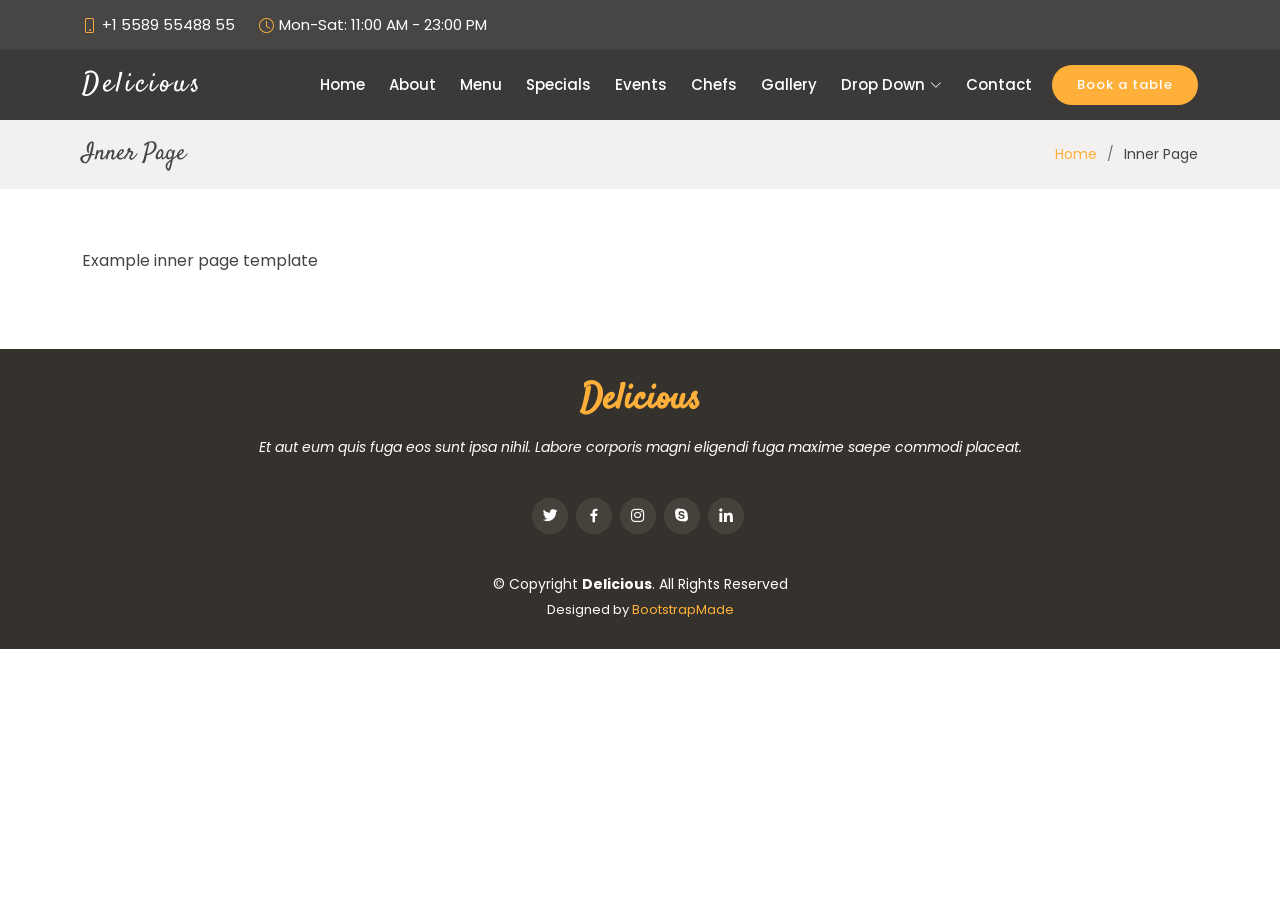
<file: inner-page.html>
<!DOCTYPE html>
<html lang="en">

<head>
  <meta charset="utf-8">
  <meta content="width=device-width, initial-scale=1.0" name="viewport">

  <title>Inner Page - Delicious Bootstrap Template</title>
  <meta content="" name="description">
  <meta content="" name="keywords">

  <!-- Favicons -->
  <link href="assets/img/favicon.png" rel="icon">
  <link href="assets/img/apple-touch-icon.png" rel="apple-touch-icon">

  <!-- Google Fonts -->
  <link href="https://fonts.googleapis.com/css?family=Poppins:300,300i,400,400i,600,600i,700,700i|Satisfy|Comic+Neue:300,300i,400,400i,700,700i" rel="stylesheet">

  <!-- Vendor CSS Files -->
  <link href="assets/vendor/animate.css/animate.min.css" rel="stylesheet">
  <link href="assets/vendor/bootstrap/css/bootstrap.min.css" rel="stylesheet">
  <link href="assets/vendor/bootstrap-icons/bootstrap-icons.css" rel="stylesheet">
  <link href="assets/vendor/boxicons/css/boxicons.min.css" rel="stylesheet">
  <link href="assets/vendor/glightbox/css/glightbox.min.css" rel="stylesheet">
  <link href="assets/vendor/swiper/swiper-bundle.min.css" rel="stylesheet">

  <!-- Template Main CSS File -->
  <link href="assets/css/style.css" rel="stylesheet">

  <!-- =======================================================
  * Template Name: Delicious
  * Updated: Jan 29 2024 with Bootstrap v5.3.2
  * Template URL: https://bootstrapmade.com/delicious-free-restaurant-bootstrap-theme/
  * Author: BootstrapMade.com
  * License: https://bootstrapmade.com/license/
  ======================================================== -->
</head>

<body>

  <!-- ======= Top Bar ======= -->
  <section id="topbar" class="d-flex align-items-center fixed-top ">
    <div class="container-fluid container-xl d-flex align-items-center justify-content-center justify-content-lg-start">
      <i class="bi bi-phone d-flex align-items-center"><span>+1 5589 55488 55</span></i>
      <i class="bi bi-clock ms-4 d-none d-lg-flex align-items-center"><span>Mon-Sat: 11:00 AM - 23:00 PM</span></i>
    </div>
  </section>

  <!-- ======= Header ======= -->
  <header id="header" class="fixed-top d-flex align-items-center ">
    <div class="container-fluid container-xl d-flex align-items-center justify-content-between">

      <div class="logo me-auto">
        <h1><a href="index.html">Delicious</a></h1>
        <!-- Uncomment below if you prefer to use an image logo -->
        <!-- <a href="index.html"><img src="assets/img/logo.png" alt="" class="img-fluid"></a>-->
      </div>

      <nav id="navbar" class="navbar order-last order-lg-0">
        <ul>
          <li><a class="nav-link scrollto " href="#hero">Home</a></li>
          <li><a class="nav-link scrollto" href="#about">About</a></li>
          <li><a class="nav-link scrollto" href="#menu">Menu</a></li>
          <li><a class="nav-link scrollto" href="#specials">Specials</a></li>
          <li><a class="nav-link scrollto" href="#events">Events</a></li>
          <li><a class="nav-link scrollto" href="#chefs">Chefs</a></li>
          <li><a class="nav-link scrollto" href="#gallery">Gallery</a></li>
          <li class="dropdown"><a href="#"><span>Drop Down</span> <i class="bi bi-chevron-down"></i></a>
            <ul>
              <li><a href="#">Drop Down 1</a></li>
              <li class="dropdown"><a href="#"><span>Deep Drop Down</span> <i class="bi bi-chevron-right"></i></a>
                <ul>
                  <li><a href="#">Deep Drop Down 1</a></li>
                  <li><a href="#">Deep Drop Down 2</a></li>
                  <li><a href="#">Deep Drop Down 3</a></li>
                  <li><a href="#">Deep Drop Down 4</a></li>
                  <li><a href="#">Deep Drop Down 5</a></li>
                </ul>
              </li>
              <li><a href="#">Drop Down 2</a></li>
              <li><a href="#">Drop Down 3</a></li>
              <li><a href="#">Drop Down 4</a></li>
            </ul>
          </li>
          <li><a class="nav-link scrollto" href="#contact">Contact</a></li>
        </ul>
        <i class="bi bi-list mobile-nav-toggle"></i>
      </nav><!-- .navbar -->

      <a href="#book-a-table" class="book-a-table-btn scrollto">Book a table</a>

    </div>
  </header><!-- End Header -->

  <main id="main">

    <!-- ======= Breadcrumbs Section ======= -->
    <section class="breadcrumbs">
      <div class="container">

        <div class="d-flex justify-content-between align-items-center">
          <h2>Inner Page</h2>
          <ol>
            <li><a href="index.html">Home</a></li>
            <li>Inner Page</li>
          </ol>
        </div>

      </div>
    </section><!-- End Breadcrumbs Section -->

    <section class="inner-page">
      <div class="container">
        <p>
          Example inner page template
        </p>
      </div>
    </section>

  </main><!-- End #main -->

  <!-- ======= Footer ======= -->
  <footer id="footer">
    <div class="container">
      <h3>Delicious</h3>
      <p>Et aut eum quis fuga eos sunt ipsa nihil. Labore corporis magni eligendi fuga maxime saepe commodi placeat.</p>
      <div class="social-links">
        <a href="#" class="twitter"><i class="bx bxl-twitter"></i></a>
        <a href="#" class="facebook"><i class="bx bxl-facebook"></i></a>
        <a href="#" class="instagram"><i class="bx bxl-instagram"></i></a>
        <a href="#" class="google-plus"><i class="bx bxl-skype"></i></a>
        <a href="#" class="linkedin"><i class="bx bxl-linkedin"></i></a>
      </div>
      <div class="copyright">
        &copy; Copyright <strong><span>Delicious</span></strong>. All Rights Reserved
      </div>
      <div class="credits">
        <!-- All the links in the footer should remain intact. -->
        <!-- You can delete the links only if you purchased the pro version. -->
        <!-- Licensing information: https://bootstrapmade.com/license/ -->
        <!-- Purchase the pro version with working PHP/AJAX contact form: https://bootstrapmade.com/delicious-free-restaurant-bootstrap-theme/ -->
        Designed by <a href="https://bootstrapmade.com/">BootstrapMade</a>
      </div>
    </div>
  </footer><!-- End Footer -->

  <a href="#" class="back-to-top d-flex align-items-center justify-content-center"><i class="bi bi-arrow-up-short"></i></a>

  <!-- Vendor JS Files -->
  <script src="assets/vendor/bootstrap/js/bootstrap.bundle.min.js"></script>
  <script src="assets/vendor/glightbox/js/glightbox.min.js"></script>
  <script src="assets/vendor/isotope-layout/isotope.pkgd.min.js"></script>
  <script src="assets/vendor/swiper/swiper-bundle.min.js"></script>
  <script src="assets/vendor/php-email-form/validate.js"></script>

  <!-- Template Main JS File -->
  <script src="assets/js/main.js"></script>

</body>

</html>
</file>
<file: assets/css/style.css>
/**
* Template Name: Delicious
* Updated: Jan 29 2024 with Bootstrap v5.3.2
* Template URL: https://bootstrapmade.com/delicious-free-restaurant-bootstrap-theme/
* Author: BootstrapMade.com
* License: https://bootstrapmade.com/license/
*/

/*--------------------------------------------------------------
# General
--------------------------------------------------------------*/
body {
  font-family: "Poppins", sans-serif;
  color: #444444;
}

a {
  text-decoration: none;
  color: #ffb03b;
}

a:hover {
  color: #ffc56e;
  text-decoration: none;
}

h1,
h2,
h3,
h4,
h5,
h6 {
  font-family: "Satisfy", sans-serif;
}

/*--------------------------------------------------------------
# Back to top button
--------------------------------------------------------------*/
.back-to-top {
  position: fixed;
  visibility: hidden;
  opacity: 0;
  right: 15px;
  bottom: 15px;
  z-index: 996;
  background: #ffb03b;
  width: 40px;
  height: 40px;
  border-radius: 50px;
  transition: all 0.4s;
}

.back-to-top i {
  font-size: 28px;
  color: #fff;
  line-height: 0;
}

.back-to-top:hover {
  background: #ffc064;
  color: #fff;
}

.back-to-top.active {
  visibility: visible;
  opacity: 1;
}

/*--------------------------------------------------------------
# Top Bar
--------------------------------------------------------------*/
#topbar {
  padding: 0;
  font-size: 15px;
  height: 50px;
  transition: all 0.5s;
  background: rgba(26, 24, 22, 0.8);
  z-index: 996;
  color: rgba(255, 255, 255, 0.7);
}

#topbar.topbar-transparent {
  background: transparent;
}

#topbar.topbar-scrolled {
  top: -50px;
}

#topbar i {
  color: #ffb03b;
  line-height: 0;
}

#topbar i span {
  color: #fff;
  font-style: normal;
  padding-left: 5px;
}

/*--------------------------------------------------------------
# Header
--------------------------------------------------------------*/
#header {
  top: 50px;
  height: 70px;
  z-index: 997;
  transition: all 0.5s;
  padding: 10px 0;
  background: rgba(26, 24, 22, 0.85);
}

#header.header-transparent {
  background: transparent;
}

#header.header-scrolled {
  top: 0;
  background: rgba(26, 24, 22, 0.85);
}

#header .logo h1 {
  font-size: 28px;
  margin: 0;
  line-height: 1;
  font-weight: 400;
  letter-spacing: 3px;
}

#header .logo h1 a,
#header .logo h1 a:hover {
  color: #fff;
  text-decoration: none;
}

#header .logo img {
  padding: 0;
  margin: 0;
  max-height: 40px;
}

/*--------------------------------------------------------------
# Book a table button Menu
--------------------------------------------------------------*/
.book-a-table-btn {
  background: #ffb03b;
  color: #fff;
  border-radius: 50px;
  margin: 0 0 0 20px;
  padding: 10px 25px;
  font-size: 13px;
  font-weight: 500;
  letter-spacing: 1px;
  transition: 0.3s;
  white-space: nowrap;
}

.book-a-table-btn:hover {
  background: #ffa012;
  color: #fff;
}

@media (max-width: 992px) {
  .book-a-table-btn {
    margin: 0 15px 0 0;
    padding: 8px 20px;
    letter-spacing: 1px;
  }
}

/*--------------------------------------------------------------
# Navigation Menu
--------------------------------------------------------------*/
/**
* Desktop Navigation 
*/
.navbar {
  padding: 0;
}

.navbar ul {
  margin: 0;
  padding: 0;
  display: flex;
  list-style: none;
  align-items: center;
}

.navbar li {
  position: relative;
}

.navbar a,
.navbar a:focus {
  display: flex;
  align-items: center;
  justify-content: space-between;
  padding: 10px 0 10px 24px;
  font-size: 15px;
  font-weight: 500;
  color: white;
  white-space: nowrap;
  transition: 0.3s;
}

.navbar a i,
.navbar a:focus i {
  font-size: 12px;
  line-height: 0;
  margin-left: 5px;
}

.navbar a:hover,
.navbar .active,
.navbar .active:focus,
.navbar li:hover>a {
  color: #ffb03b;
}

.navbar .dropdown ul {
  display: block;
  position: absolute;
  left: 24px;
  top: calc(100% + 30px);
  margin: 0;
  padding: 10px 0;
  z-index: 99;
  opacity: 0;
  visibility: hidden;
  background: #fff;
  box-shadow: 0px 0px 30px rgba(127, 137, 161, 0.25);
  transition: 0.3s;
  border-radius: 4px;
}

.navbar .dropdown ul li {
  min-width: 200px;
}

.navbar .dropdown ul a {
  padding: 10px 20px;
  font-size: 14px;
  font-weight: 400;
  color: #433f39;
}

.navbar .dropdown ul a i {
  font-size: 12px;
}

.navbar .dropdown ul a:hover,
.navbar .dropdown ul .active:hover,
.navbar .dropdown ul li:hover>a {
  color: #ffb03b;
}

.navbar .dropdown:hover>ul {
  opacity: 1;
  top: 100%;
  visibility: visible;
}

.navbar .dropdown .dropdown ul {
  top: 0;
  left: calc(100% - 30px);
  visibility: hidden;
}

.navbar .dropdown .dropdown:hover>ul {
  opacity: 1;
  top: 0;
  left: 100%;
  visibility: visible;
}

@media (max-width: 1366px) {
  .navbar .dropdown .dropdown ul {
    left: -90%;
  }

  .navbar .dropdown .dropdown:hover>ul {
    left: -100%;
  }
}

/**
* Mobile Navigation 
*/
.mobile-nav-toggle {
  color: #fff;
  font-size: 28px;
  cursor: pointer;
  display: none;
  line-height: 0;
  transition: 0.5s;
}

@media (max-width: 991px) {
  .mobile-nav-toggle {
    display: block;
  }

  .navbar ul {
    display: none;
  }
}

.navbar-mobile {
  position: fixed;
  overflow: hidden;
  top: 0;
  right: 0;
  left: 0;
  bottom: 0;
  background: rgba(39, 37, 34, 0.9);
  transition: 0.3s;
  z-index: 0;
}

.navbar-mobile .mobile-nav-toggle {
  position: absolute;
  top: 15px;
  right: 15px;
}

.navbar-mobile ul {
  display: block;
  position: absolute;
  top: 55px;
  right: 15px;
  bottom: 15px;
  left: 15px;
  padding: 10px 0;
  border-radius: 8px;
  background-color: #fff;
  overflow-y: auto;
  transition: 0.3s;
}

.navbar-mobile a,
.navbar-mobile a:focus {
  padding: 10px 20px;
  font-size: 15px;
  color: #433f39;
}

.navbar-mobile a:hover,
.navbar-mobile .active,
.navbar-mobile li:hover>a {
  color: #ffb03b;
}

.navbar-mobile .getstarted,
.navbar-mobile .getstarted:focus {
  margin: 15px;
}

.navbar-mobile .dropdown ul {
  position: static;
  display: none;
  margin: 10px 20px;
  padding: 10px 0;
  z-index: 99;
  opacity: 1;
  visibility: visible;
  background: #fff;
  box-shadow: 0px 0px 30px rgba(127, 137, 161, 0.25);
}

.navbar-mobile .dropdown ul li {
  min-width: 200px;
}

.navbar-mobile .dropdown ul a {
  padding: 10px 20px;
}

.navbar-mobile .dropdown ul a i {
  font-size: 12px;
}

.navbar-mobile .dropdown ul a:hover,
.navbar-mobile .dropdown ul .active:hover,
.navbar-mobile .dropdown ul li:hover>a {
  color: #ffb03b;
}

.navbar-mobile .dropdown>.dropdown-active {
  display: block;
}

/*--------------------------------------------------------------
# Hero Section
--------------------------------------------------------------*/
#hero {
  width: 100%;
  height: 100vh;
  background-color: rgba(39, 37, 34, 0.8);
  overflow: hidden;
  padding: 0;
}

#hero .carousel-item {
  width: 100%;
  height: 100vh;
  background-size: cover;
  background-position: center;
  background-repeat: no-repeat;
}

#hero .carousel-item::before {
  content: "";
  background-color: rgba(12, 11, 10, 0.5);
  position: absolute;
  top: 0;
  right: 0;
  left: 0;
  bottom: 0;
}

#hero .carousel-container {
  display: flex;
  justify-content: center;
  align-items: center;
  position: absolute;
  bottom: 0;
  top: 0;
  left: 0;
  right: 0;
}

#hero .carousel-content {
  text-align: center;
}

#hero h2 {
  color: #fff;
  margin-bottom: 30px;
  font-size: 48px;
  font-weight: 700;
}

#hero h2 span {
  color: #ffb03b;
}

#hero p {
  width: 80%;
  animation-delay: 0.4s;
  margin: 0 auto 30px auto;
  color: #fff;
}

#hero .carousel-inner .carousel-item {
  transition-property: opacity;
  background-position: center top;
}

#hero .carousel-inner .carousel-item,
#hero .carousel-inner .active.carousel-item-start,
#hero .carousel-inner .active.carousel-item-end {
  opacity: 0;
}

#hero .carousel-inner .active,
#hero .carousel-inner .carousel-item-next.carousel-item-start,
#hero .carousel-inner .carousel-item-prev.carousel-item-end {
  opacity: 1;
  transition: 0.5s;
}

#hero .carousel-inner .carousel-item-next,
#hero .carousel-inner .carousel-item-prev,
#hero .carousel-inner .active.carousel-item-start,
#hero .carousel-inner .active.carousel-item-end {
  left: 0;
  transform: translate3d(0, 0, 0);
}

#hero .carousel-control-next-icon,
#hero .carousel-control-prev-icon {
  background: none;
  font-size: 30px;
  line-height: 0;
  width: auto;
  height: auto;
  background: rgba(255, 255, 255, 0.2);
  border-radius: 50px;
  transition: 0.3s;
  color: rgba(255, 255, 255, 0.5);
  width: 54px;
  height: 54px;
  display: flex;
  align-items: center;
  justify-content: center;
}

#hero .carousel-control-next-icon:hover,
#hero .carousel-control-prev-icon:hover {
  background: rgba(255, 255, 255, 0.3);
  color: rgba(255, 255, 255, 0.8);
}

#hero .carousel-indicators li {
  cursor: pointer;
  list-style-type: none;
}

#hero .btn-menu,
#hero .btn-book {
  font-weight: 600;
  font-size: 13px;
  letter-spacing: 1px;
  text-transform: uppercase;
  display: inline-block;
  padding: 12px 30px;
  border-radius: 50px;
  transition: 0.5s;
  line-height: 1;
  margin: 0 10px;
  animation-delay: 0.8s;
  color: #fff;
  border: 2px solid #ffb03b;
}

#hero .btn-menu:hover,
#hero .btn-book:hover {
  background: #ffb03b;
  color: #fff;
}

@media (max-width: 768px) {
  #hero h2 {
    font-size: 28px;
  }
}

@media (min-width: 1024px) {
  #hero p {
    width: 50%;
  }

  #hero .carousel-control-prev,
  #hero .carousel-control-next {
    width: 5%;
  }
}

/*--------------------------------------------------------------
# Sections General
--------------------------------------------------------------*/
section {
  padding: 60px 0;
}

.section-bg {
  background-color: white;
}

.section-title {
  text-align: center;
  padding-bottom: 30px;
}

.section-title h2 {
  margin: 15px 0 0 0;
  font-size: 32px;
  font-weight: 700;
  color: #5f5950;
}

.section-title h2 span {
  color: #ffb03b;
}

.section-title p {
  margin: 15px auto 0 auto;
  font-weight: 300;
}

@media (min-width: 1024px) {
  .section-title p {
    width: 50%;
  }
}

/*--------------------------------------------------------------
# Breadcrumbs
--------------------------------------------------------------*/
.breadcrumbs {
  padding: 20px 0;
  background-color: #f2f1ef;
  min-height: 40px;
  margin-top: 120px;
}

@media (max-width: 992px) {
  .breadcrumbs {
    margin-top: 70px;
  }
}

.breadcrumbs h2 {
  font-size: 24px;
  font-weight: 300;
  margin: 0;
}

@media (max-width: 992px) {
  .breadcrumbs h2 {
    margin: 0 0 10px 0;
  }
}

.breadcrumbs ol {
  display: flex;
  flex-wrap: wrap;
  list-style: none;
  padding: 0;
  margin: 0;
  font-size: 14px;
}

.breadcrumbs ol li+li {
  padding-left: 10px;
}

.breadcrumbs ol li+li::before {
  display: inline-block;
  padding-right: 10px;
  color: #6c757d;
  content: "/";
}

@media (max-width: 768px) {
  .breadcrumbs .d-flex {
    display: block !important;
  }

  .breadcrumbs ol {
    display: block;
  }

  .breadcrumbs ol li {
    display: inline-block;
  }
}

/*--------------------------------------------------------------
# About
--------------------------------------------------------------*/
.about {
  background: #fffaf3;
}

.about .content {
  padding: 0 80px;
}

.about .content h3 {
  font-weight: 400;
  font-size: 34px;
  color: #5f5950;
}

.about .content h4 {
  font-size: 20px;
  font-weight: 700;
  margin-top: 5px;
}

.about .content p {
  font-size: 15px;
  color: #848484;
}

.about .content ul {
  list-style: none;
  padding: 0;
}

.about .content ul li+li {
  margin-top: 15px;
}

.about .content ul li {
  position: relative;
  padding-left: 26px;
}

.about .content ul i {
  font-size: 20px;
  color: #ffb03b;
  position: absolute;
  left: 0;
  top: 2px;
}

.about .content p:last-child {
  margin-bottom: 0;
}

.about .video-box {
  background-size: cover;
  background-repeat: no-repeat;
  background-position: center center;
  min-height: 400px;
  position: relative;
}

.about .play-btn {
  width: 94px;
  height: 94px;
  background: radial-gradient(#ffb03b 50%, rgba(255, 176, 59, 0.4) 52%);
  border-radius: 50%;
  display: block;
  position: absolute;
  left: calc(50% - 47px);
  top: calc(50% - 47px);
  overflow: hidden;
}

.about .play-btn::after {
  content: "";
  position: absolute;
  left: 50%;
  top: 50%;
  transform: translateX(-40%) translateY(-50%);
  width: 0;
  height: 0;
  border-top: 10px solid transparent;
  border-bottom: 10px solid transparent;
  border-left: 15px solid #fff;
  z-index: 100;
  transition: all 400ms cubic-bezier(0.55, 0.055, 0.675, 0.19);
}

.about .play-btn::before {
  content: "";
  position: absolute;
  width: 120px;
  height: 120px;
  animation-delay: 0s;
  animation: pulsate-btn 2s;
  animation-direction: forwards;
  animation-iteration-count: infinite;
  animation-timing-function: steps;
  opacity: 1;
  border-radius: 50%;
  border: 5px solid rgba(255, 176, 59, 0.7);
  top: -15%;
  left: -15%;
  background: rgba(198, 16, 0, 0);
}

.about .play-btn:hover::after {
  border-left: 15px solid #ffb03b;
  transform: scale(20);
}

.about .play-btn:hover::before {
  content: "";
  position: absolute;
  left: 50%;
  top: 50%;
  transform: translateX(-40%) translateY(-50%);
  width: 0;
  height: 0;
  border: none;
  border-top: 10px solid transparent;
  border-bottom: 10px solid transparent;
  border-left: 15px solid #fff;
  z-index: 200;
  animation: none;
  border-radius: 0;
}

@media (max-width: 1024px) {

  .about .content,
  .about .accordion-list {
    padding-left: 0;
    padding-right: 0;
  }
}

@media (max-width: 992px) {
  .about .content {
    padding-top: 30px;
  }

  .about .accordion-list {
    padding-bottom: 30px;
  }
}

@keyframes pulsate-btn {
  0% {
    transform: scale(0.6, 0.6);
    opacity: 1;
  }

  100% {
    transform: scale(1, 1);
    opacity: 0;
  }
}

/*--------------------------------------------------------------
# Whu Us
--------------------------------------------------------------*/
.why-us .box {
  padding: 50px 30px;
  box-shadow: 0px 2px 15px rgba(0, 0, 0, 0.1);
  transition: all ease-in-out 0.3s;
  height: 100%;
}

.why-us .box span {
  display: block;
  font-size: 28px;
  font-weight: 700;
  color: #ffcf88;
}

.why-us .box h4 {
  font-size: 24px;
  font-weight: 600;
  padding: 0;
  margin: 20px 0;
  color: #6c665c;
}

.why-us .box p {
  color: #aaaaaa;
  font-size: 15px;
  margin: 0;
  padding: 0;
}

.why-us .box:hover {
  background: #ffb03b;
  padding: 30px 30px 70px 30px;
  box-shadow: 10px 15px 30px rgba(0, 0, 0, 0.18);
}

.why-us .box:hover span,
.why-us .box:hover h4,
.why-us .box:hover p {
  color: #fff;
}

/*--------------------------------------------------------------
# Menu Section
--------------------------------------------------------------*/
.menu #menu-flters {
  padding: 0;
  margin: 0 auto 0 auto;
  list-style: none;
  text-align: center;
  border-radius: 50px;
}

.menu #menu-flters li {
  cursor: pointer;
  display: inline-block;
  padding: 8px 16px 10px 16px;
  font-size: 14px;
  font-weight: 500;
  line-height: 1;
  color: #444444;
  margin: 0 3px 10px 3px;
  transition: all ease-in-out 0.3s;
  background: #fff;
  border: 2px solid #ffb03b;
  border-radius: 50px;
}

.menu #menu-flters li:hover,
.menu #menu-flters li.filter-active {
  color: #fff;
  background: #ffb03b;
}

.menu #menu-flters li:last-child {
  margin-right: 0;
}

.menu .menu-content {
  margin-top: 30px;
  overflow: hidden;
  display: flex;
  justify-content: space-between;
  position: relative;
}

.menu .menu-content::after {
  content: "......................................................................" "...................................................................." "....................................................................";
  position: absolute;
  left: 20px;
  right: 0;
  top: -4px;
  z-index: 1;
  color: #dad8d4;
  font-family: Arial, "Helvetica Neue", Helvetica, sans-serif;
}

.menu .menu-content a {
  padding-right: 10px;
  background: #fff;
  position: relative;
  z-index: 3;
  font-weight: 700;
  color: #ff9b08;
}

.menu .menu-content span {
  background: #fff;
  position: relative;
  z-index: 3;
  padding: 0 10px;
  font-weight: 600;
}

.menu .menu-ingredients {
  font-style: italic;
  font-size: 14px;
  font-family: "Comic Neue", sans-serif;
  color: #948c81;
}

/*--------------------------------------------------------------
# Specials
--------------------------------------------------------------*/
.specials {
  overflow: hidden;
}

.specials .nav-tabs {
  border: 0;
}

.specials .nav-link {
  border: 0;
  padding: 12px 15px 12px 0;
  transition: 0.3s;
  color: #433f39;
  border-radius: 0;
  border-right: 2px solid #e8e7e4;
  font-weight: 600;
  font-size: 15px;
}

.specials .nav-link:hover {
  color: #ffb03b;
}

.specials .nav-link.active {
  color: #ffb03b;
  border-color: #ffb03b;
}

.specials .tab-pane.active {
  animation: fadeIn 0.5s ease-out;
}

.specials .details h3 {
  font-size: 26px;
  font-weight: 600;
  margin-bottom: 20px;
  color: #433f39;
}

.specials .details p {
  color: #777777;
}

.specials .details p:last-child {
  margin-bottom: 0;
}

@media (max-width: 992px) {
  .specials .nav-link {
    border: 0;
    padding: 15px;
  }

  .specials .nav-link.active {
    color: #fff;
    background: #ffb03b;
  }
}

/*--------------------------------------------------------------
# Events
--------------------------------------------------------------*/
.events {
  background: url(../img/events-bg.jpg) center center no-repeat;
  background-size: cover;
  position: relative;
}

.events::before {
  content: "";
  background-color: rgba(12, 11, 10, 0.8);
  position: absolute;
  top: 0;
  right: 0;
  left: 0;
  bottom: 0;
}

.events .section-title h2 {
  color: #fff;
}

.events .container {
  position: relative;
}

@media (min-width: 1024px) {
  .events {
    background-attachment: fixed;
  }
}

.events .events-carousel {
  background: rgba(255, 255, 255, 0.08);
  padding: 30px;
}

.events .event-item {
  color: #fff;
}

.events .event-item h3 {
  font-weight: 600;
  font-size: 26px;
  color: #ffb03b;
}

.events .event-item .price {
  font-size: 26px;
  font-family: "Poppins", sans-serif;
  font-weight: 700;
  margin-bottom: 15px;
}

.events .event-item .price span {
  border-bottom: 2px solid #ffb03b;
}

.events .event-item ul {
  list-style: none;
  padding: 0;
}

.events .event-item ul li {
  padding-bottom: 10px;
}

.events .event-item ul i {
  font-size: 20px;
  padding-right: 4px;
  color: #ffb03b;
}

.events .event-item p:last-child {
  margin-bottom: 0;
}

.events .swiper-pagination {
  margin-top: 20px;
  position: relative;
}

.events .swiper-pagination .swiper-pagination-bullet {
  width: 12px;
  height: 12px;
  background-color: rgba(255, 255, 255, 0.5);
  opacity: 1;
}

.events .swiper-pagination .swiper-pagination-bullet-active {
  background-color: #ffb03b;
}

/*--------------------------------------------------------------
# Book A Table
--------------------------------------------------------------*/
.book-a-table .php-email-form {
  width: 100%;
  box-shadow: 0 0 24px 0 rgba(0, 0, 0, 0.12);
  padding: 30px;
  background: #fff;
}

.book-a-table .php-email-form .form-group {
  padding-bottom: 8px;
}

.book-a-table .php-email-form .validate {
  display: none;
  color: red;
  margin: 0 0 15px 0;
  font-weight: 400;
  font-size: 13px;
}

.book-a-table .php-email-form .error-message {
  display: none;
  color: #fff;
  background: #ed3c0d;
  text-align: left;
  padding: 15px;
  font-weight: 600;
}

.book-a-table .php-email-form .error-message br+br {
  margin-top: 25px;
}

.book-a-table .php-email-form .sent-message {
  display: none;
  color: #fff;
  background: #18d26e;
  text-align: center;
  padding: 15px;
  font-weight: 600;
}

.book-a-table .php-email-form .loading {
  display: none;
  background: #fff;
  text-align: center;
  padding: 15px;
}

.book-a-table .php-email-form .loading:before {
  content: "";
  display: inline-block;
  border-radius: 50%;
  width: 24px;
  height: 24px;
  margin: 0 10px -6px 0;
  border: 3px solid #18d26e;
  border-top-color: #eee;
  animation: animate-loading 1s linear infinite;
}

.book-a-table .php-email-form input,
.book-a-table .php-email-form textarea {
  border-radius: 0;
  box-shadow: none;
  font-size: 14px;
}

.book-a-table .php-email-form input {
  height: 44px;
}

.book-a-table .php-email-form textarea {
  padding: 10px 12px;
}

.book-a-table .php-email-form button[type=submit] {
  background: #ffb03b;
  border: 0;
  padding: 10px 24px;
  color: #fff;
  transition: 0.4s;
  border-radius: 50px;
}

.book-a-table .php-email-form button[type=submit]:hover {
  background: #ffa012;
}

/*--------------------------------------------------------------
# Gallery
--------------------------------------------------------------*/
.gallery {
  padding-bottom: 0;
}

.gallery .gallery-item {
  overflow: hidden;
  border-right: 3px solid #fff;
  border-bottom: 3px solid #fff;
}

.gallery .gallery-item img {
  transition: all ease-in-out 0.4s;
}

.gallery .gallery-item:hover img {
  transform: scale(1.1);
}

/*--------------------------------------------------------------
# Chefs
--------------------------------------------------------------*/
.chefs {
  background: url("../img/chefs-bg.jpg") center center no-repeat;
  background-size: cover;
  padding: 60px 0;
  position: relative;
}

.chefs::before {
  content: "";
  position: absolute;
  left: 0;
  right: 0;
  top: 0;
  bottom: 0;
  background: rgba(255, 255, 255, 0.8);
  z-index: 9;
}

.chefs .container {
  position: relative;
  z-index: 10;
}

.chefs .member {
  text-align: center;
  margin-bottom: 80px;
  position: relative;
}

.chefs .member .pic {
  overflow: hidden;
}

.chefs .member .member-info {
  position: absolute;
  bottom: -80px;
  left: 20px;
  right: 20px;
  background: #fff;
  padding: 20px 0;
  color: #433f39;
  box-shadow: 0px 2px 15px rgba(0, 0, 0, 0.1);
  overflow: hidden;
  transition: max-height 0.5s ease-in-out;
}

.chefs .member h4 {
  font-weight: 500;
  margin-bottom: 10px;
  font-size: 16px;
  color: #6c665c;
  position: relative;
  padding-bottom: 10px;
  font-family: "Poppins", sans-serif;
}

.chefs .member h4::after {
  content: "";
  position: absolute;
  display: block;
  width: 50px;
  height: 1px;
  background: #ffcf88;
  bottom: 0;
  left: calc(50% - 25px);
}

.chefs .member span {
  font-style: italic;
  display: block;
  font-size: 13px;
}

.chefs .member .social {
  margin-top: 15px;
}

.chefs .member .social a {
  transition: color 0.3s;
  color: #7a7368;
}

.chefs .member .social a:hover {
  color: #ffb03b;
}

.chefs .member .social i {
  font-size: 16px;
  margin: 0 2px;
}

@media (max-width: 992px) {
  .chefs .member {
    margin-bottom: 110px;
  }
}

@media (min-width: 1024px) {
  .chefs {
    background-attachment: fixed;
  }
}

/*--------------------------------------------------------------
# Testimonials
--------------------------------------------------------------*/
.testimonials {
  padding: 80px 0;
  background: url("../img/testimonials-bg.jpg") no-repeat;
  background-position: center center;
  background-size: cover;
  position: relative;
}

.testimonials::before {
  content: "";
  position: absolute;
  left: 0;
  right: 0;
  top: 0;
  bottom: 0;
  background: rgba(12, 11, 10, 0.7);
}

.testimonials .section-header {
  margin-bottom: 40px;
}

.testimonials .testimonials-carousel,
.testimonials .testimonials-slider {
  overflow: hidden;
}

.testimonials .testimonial-item {
  text-align: center;
  color: #fff;
}

.testimonials .testimonial-item .testimonial-img {
  width: 100px;
  border-radius: 50%;
  border: 6px solid rgba(255, 255, 255, 0.15);
  margin: 0 auto;
}

.testimonials .testimonial-item h3 {
  font-size: 20px;
  font-weight: bold;
  margin: 10px 0 5px 0;
  color: #fff;
  font-family: "Poppins", sans-serif;
}

.testimonials .testimonial-item h4 {
  font-size: 14px;
  color: #ddd;
  margin: 0 0 15px 0;
  font-family: "Comic Neue", sans-serif;
}

.testimonials .testimonial-item .stars {
  color: #ffb03b;
  margin-bottom: 10px;
}

.testimonials .testimonial-item .quote-icon-left,
.testimonials .testimonial-item .quote-icon-right {
  color: rgba(255, 255, 255, 0.4);
  font-size: 26px;
}

.testimonials .testimonial-item .quote-icon-left {
  display: inline-block;
  left: -5px;
  position: relative;
}

.testimonials .testimonial-item .quote-icon-right {
  display: inline-block;
  right: -5px;
  position: relative;
  top: 10px;
}

.testimonials .testimonial-item p {
  font-style: italic;
  margin: 0 auto 15px auto;
  color: #eee;
}

.testimonials .swiper-pagination {
  margin-top: 20px;
  position: relative;
}

.testimonials .swiper-pagination .swiper-pagination-bullet {
  width: 12px;
  height: 12px;
  background-color: rgba(255, 255, 255, 0.5);
  opacity: 1;
}

.testimonials .swiper-pagination .swiper-pagination-bullet-active {
  background-color: #ffb03b;
}

@media (min-width: 992px) {
  .testimonials .testimonial-item p {
    width: 80%;
  }
}

/*--------------------------------------------------------------
# Contact
--------------------------------------------------------------*/
.contact .info-wrap {
  box-shadow: 0px 2px 15px rgba(0, 0, 0, 0.1);
  padding: 30px;
}

.contact .info {
  background: #fff;
}

.contact .info i {
  font-size: 20px;
  color: #ffb03b;
  float: left;
  width: 44px;
  height: 44px;
  background: #fff6e8;
  display: flex;
  justify-content: center;
  align-items: center;
  border-radius: 50px;
  transition: all 0.3s ease-in-out;
}

.contact .info h4 {
  padding: 0 0 0 60px;
  font-size: 18px;
  font-weight: 600;
  margin-bottom: 5px;
  color: #433f39;
  font-family: "Poppins", sans-serif;
}

.contact .info p {
  padding: 0 0 0 60px;
  margin-bottom: 0;
  font-size: 14px;
  color: #7a7368;
}

.contact .info:hover i {
  background: #ffb03b;
  color: #fff;
}

.contact .php-email-form {
  width: 100%;
  box-shadow: 0 0 24px 0 rgba(0, 0, 0, 0.12);
  padding: 30px;
  background: #fff;
}

.contact .php-email-form .form-group {
  padding-bottom: 8px;
}

.contact .php-email-form .error-message {
  display: none;
  color: #fff;
  background: #ed3c0d;
  text-align: center;
  padding: 15px;
  font-weight: 600;
}

.contact .php-email-form .sent-message {
  display: none;
  color: #fff;
  background: #18d26e;
  text-align: center;
  padding: 15px;
  font-weight: 600;
}

.contact .php-email-form .loading {
  display: none;
  background: #fff;
  text-align: center;
  padding: 15px;
}

.contact .php-email-form .loading:before {
  content: "";
  display: inline-block;
  border-radius: 50%;
  width: 24px;
  height: 24px;
  margin: 0 10px -6px 0;
  border: 3px solid #18d26e;
  border-top-color: #eee;
  animation: animate-loading 1s linear infinite;
}

.contact .php-email-form input,
.contact .php-email-form textarea {
  border-radius: 0;
  box-shadow: none;
  font-size: 14px;
}

.contact .php-email-form input {
  height: 44px;
}

.contact .php-email-form textarea {
  padding: 10px 12px;
}

.contact .php-email-form button[type=submit] {
  background: #ffb03b;
  border: 0;
  padding: 10px 24px;
  color: #fff;
  transition: 0.4s;
  border-radius: 50px;
}

.contact .php-email-form button[type=submit]:hover {
  background: #ffa012;
}

@keyframes animate-loading {
  0% {
    transform: rotate(0deg);
  }

  100% {
    transform: rotate(360deg);
  }
}

/*--------------------------------------------------------------
# Footer
--------------------------------------------------------------*/
#footer {
  background: #35322d;
  color: #fff;
  font-size: 14px;
  text-align: center;
  padding: 30px 0;
}

#footer h3 {
  font-size: 36px;
  font-weight: 700;
  color: #ffb03b;
  position: relative;
  padding: 0;
  margin: 0 0 15px 0;
}

#footer p {
  font-size: 15;
  font-style: italic;
  padding: 0;
  margin: 0 0 40px 0;
}

#footer .social-links {
  margin: 0 0 40px 0;
}

#footer .social-links a {
  font-size: 18px;
  display: inline-block;
  background: #46423b;
  color: #fff;
  line-height: 1;
  padding: 8px 0;
  margin-right: 4px;
  border-radius: 50%;
  text-align: center;
  width: 36px;
  height: 36px;
  transition: 0.3s;
}

#footer .social-links a:hover {
  background: #ffb03b;
}

#footer .copyright {
  margin: 0 0 5px 0;
}

#footer .credits {
  font-size: 13px;
}

.img-fluid{
  height: 100px;
}
</file>
